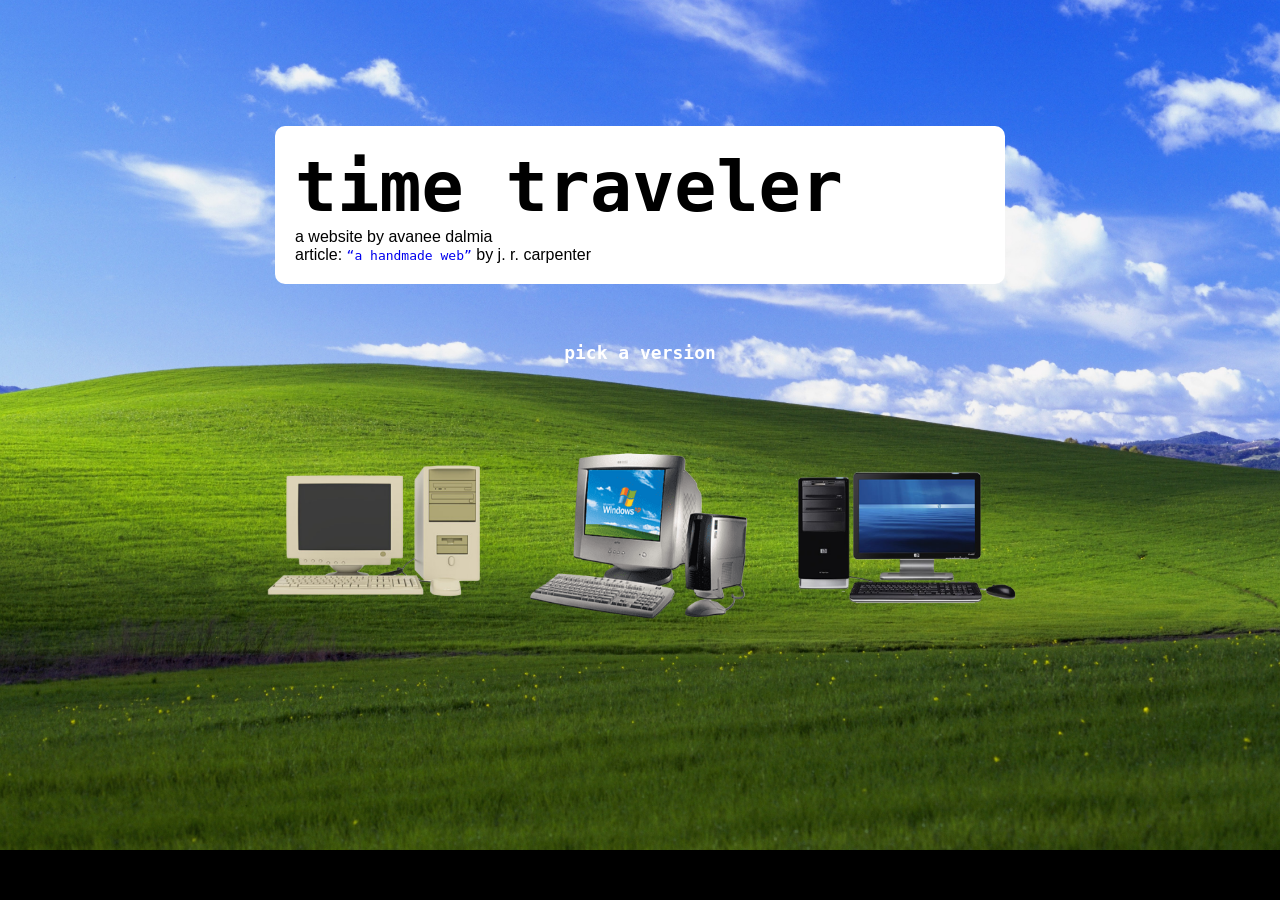
<file: index.html>
<!DOCTYPE html>
<html lang="en">

<head>
	<meta charset="UTF-8">
	<meta name="viewport" content="width=device-width, initial-scale=1.0">
	<title>Time Traveler</title>
	<link rel="stylesheet" href="assets/css/homepage.css">
</head>

<body>
	<br><br><br><br><br><br><br>
	<header>
		<h1>time traveler</h1>
		<p>a website by avanee dalmia</p>
		<p>article: <a href="https://luckysoap.com/statements/handmadeweb.html" target="_blank">“a handmade web”</a> by
			j. r. carpenter</p>
	</header>

	<br>
<h2>pick a version</h2>

<div class="computer-grid">
		<a class="version-link" href="1990s/index.html">
			<img src="./assets/1990.png">
		</a>

		<a class="version-link" href="2000s/index.html">
			<img src="./assets/2000.png">

		</a>
		<a class="version-link" href="2010s/index.html">
			<img src="./assets/2010.png">
		</a>
</div>

</body>

</html>
</file>
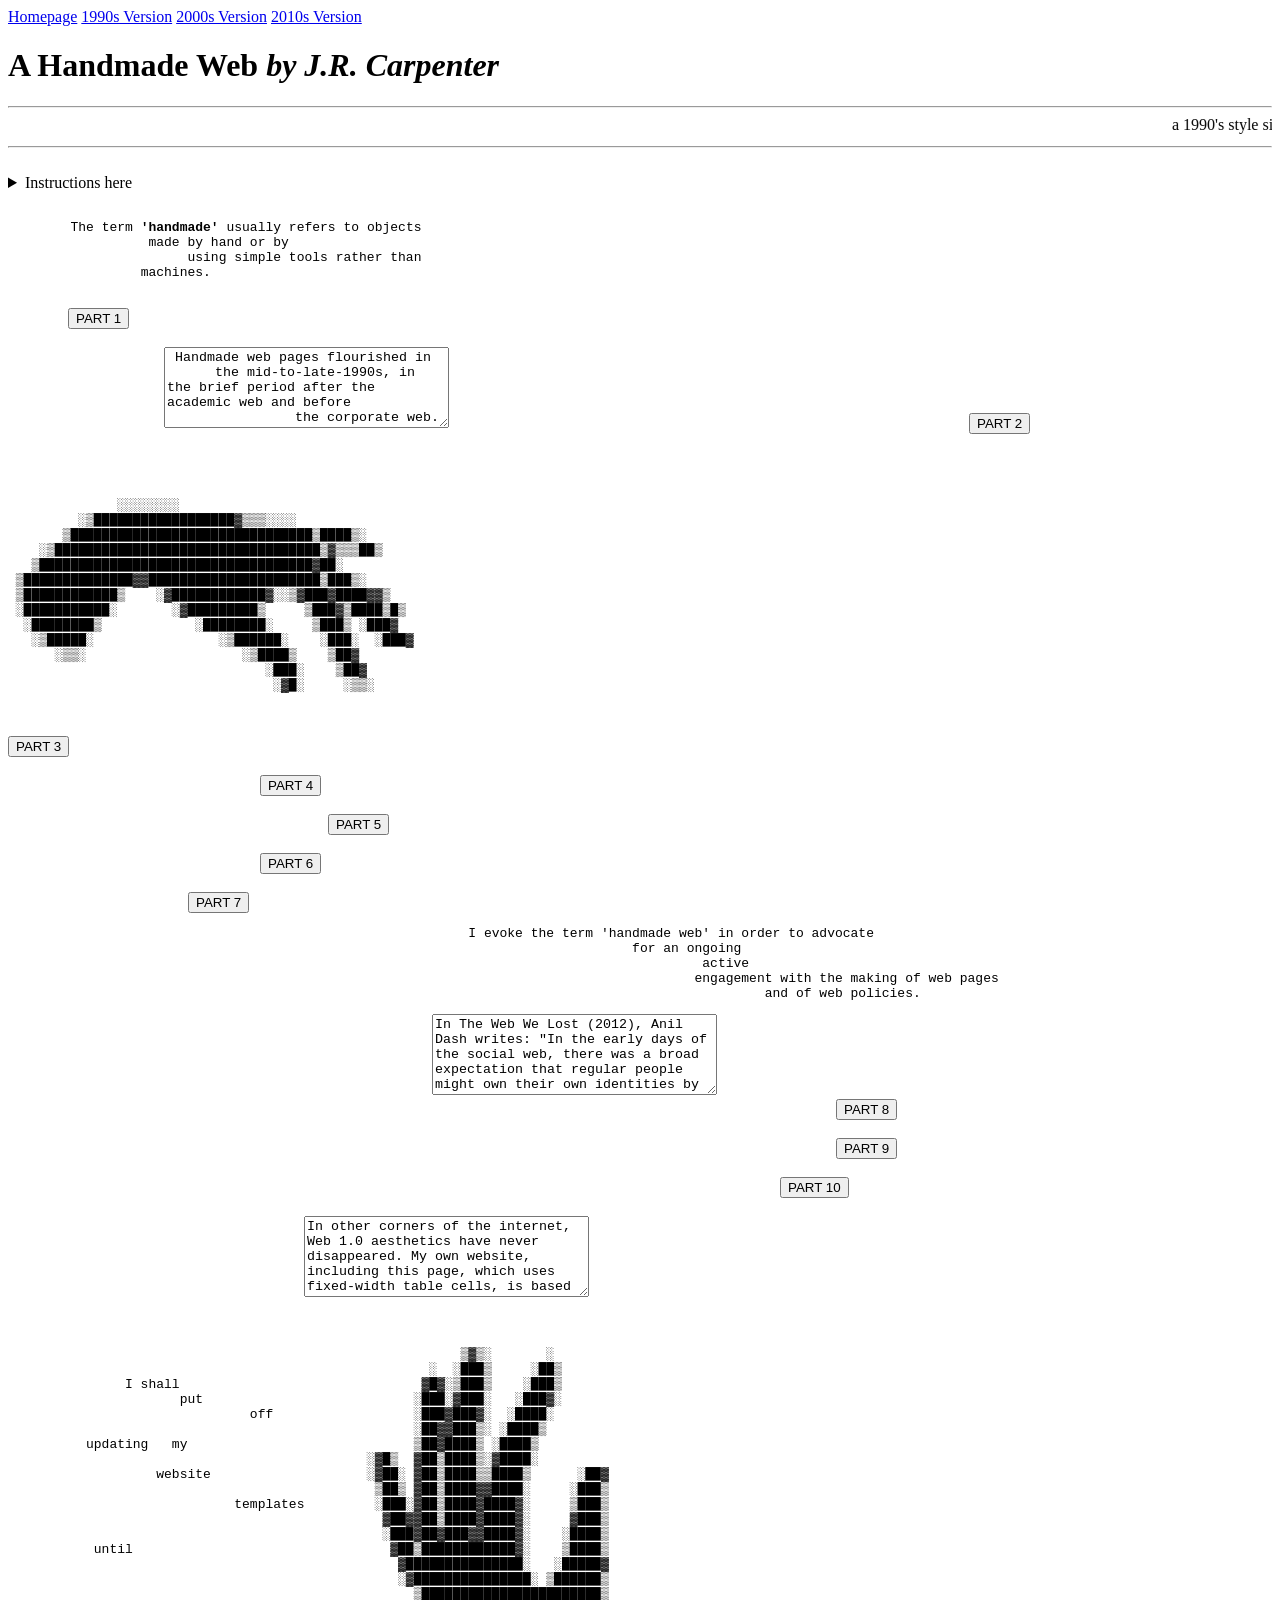
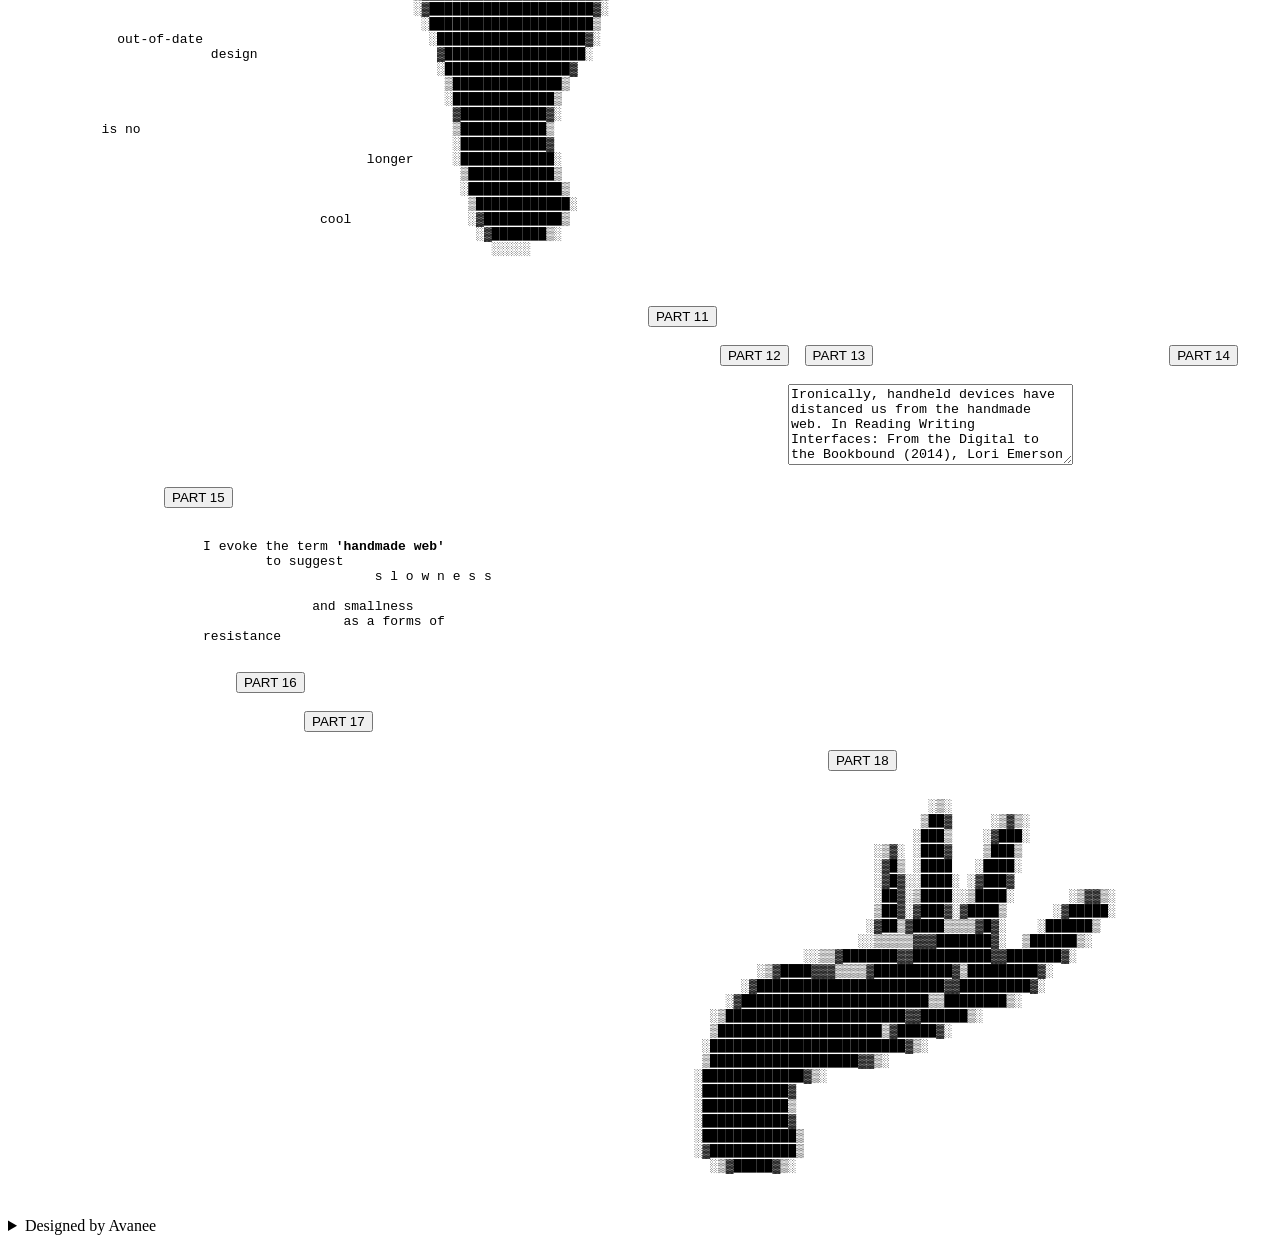
<file: 1990s/index.html>
<!DOCTYPE html>
<!-- this is the link stuff on top; notes are cmd /-->
<html lang="en">
<head>
	<meta charset="UTF-8">
	<meta name="viewport" content="width=device-width, initial-scale=1.0">
	<title>Time Traveler | 1990s Version</title>
</head>
<body>

	<nav>
		<a href="../">Homepage</a>
		<a href="./">1990s Version</a>
		<a href="../2000s/">2000s Version</a>
		<a href="../2010s/">2010s Version</a>
	</nav>
	<!-- classes -->

	<!-- can do L to R scrolling text with marquee-->
	<h1>A Handmade Web
		<em>by J.R. Carpenter</em>	
	</h1>
	
	<hr><marquee> a 1990's style site </marquee><hr><br>

	<details>
	<summary>
		Instructions here
	</summary>
	To read this article, go through each part individually
	</details>

	<pre> 
	The term <b>'handmade'</b> usually refers to objects 
		  made by hand or by 
		       using simple tools rather than 
	         machines.
	</pre>

	<!-- button p1 -->
	&nbsp;&nbsp;&nbsp;&nbsp;&nbsp;&nbsp;&nbsp;&nbsp;&nbsp;&nbsp;&nbsp;&nbsp;&nbsp;&nbsp;
	<button command="show-modal" 
	commandfor="p1">PART 1</button>
	<dialog id="p1">
	<p>
		The result may be homely — as in a child's clay ashtray — or exquisite — as in a pair of bespoke brogues. I evoke the term 'handmade web' to refer to web pages coded by hand rather than by software; web pages made and maintained by individuals rather than by businesses or corporations; web pages which are provisional, temporary, or one-of-a-kind; web pages which challenge conventions of reading, writing, design, ownership, privacy, security, or identity.</p>
	<button commandfor="p1" command="close">Close</button>
	</dialog>

	<br><br>

	&nbsp;&nbsp;&nbsp;&nbsp;&nbsp;&nbsp;&nbsp;&nbsp;&nbsp;&nbsp;&nbsp;&nbsp;&nbsp;&nbsp;&nbsp;&nbsp;&nbsp;&nbsp;&nbsp;&nbsp;&nbsp;&nbsp;&nbsp;&nbsp;&nbsp;&nbsp;&nbsp;&nbsp;&nbsp;&nbsp;&nbsp;&nbsp;&nbsp;&nbsp;&nbsp;&nbsp;&nbsp;&nbsp;&nbsp;<textarea id="story" name="story" rows="5" cols="33"> Handmade web pages flourished in 
      the mid-to-late-1990s, in the brief period after the academic web and before 
	  	the corporate web.</textarea>	
	
		<!--  p2 -->
	&nbsp;&nbsp;&nbsp;&nbsp;&nbsp;&nbsp;&nbsp;&nbsp;&nbsp;&nbsp;&nbsp;&nbsp;&nbsp;&nbsp;&nbsp;&nbsp;&nbsp;&nbsp;&nbsp;&nbsp;&nbsp;&nbsp;&nbsp;&nbsp;&nbsp;&nbsp;&nbsp;&nbsp;&nbsp;&nbsp;&nbsp;&nbsp;&nbsp;&nbsp;&nbsp;&nbsp;&nbsp;&nbsp;&nbsp;&nbsp;&nbsp;&nbsp;&nbsp;&nbsp;&nbsp;&nbsp;&nbsp;&nbsp;&nbsp;&nbsp;&nbsp;&nbsp;&nbsp;&nbsp;&nbsp;&nbsp;&nbsp;&nbsp;&nbsp;&nbsp;&nbsp;&nbsp;&nbsp;&nbsp;&nbsp;&nbsp;&nbsp;&nbsp;&nbsp;&nbsp;&nbsp;&nbsp;&nbsp;&nbsp;&nbsp;&nbsp;&nbsp;&nbsp;&nbsp;&nbsp;&nbsp;&nbsp;&nbsp;&nbsp;&nbsp;&nbsp;&nbsp;&nbsp;&nbsp;&nbsp;&nbsp;&nbsp;&nbsp;&nbsp;&nbsp;&nbsp;&nbsp;&nbsp;&nbsp;&nbsp;&nbsp;&nbsp;&nbsp;&nbsp;&nbsp;&nbsp;&nbsp;&nbsp;&nbsp;&nbsp;&nbsp;&nbsp;&nbsp;&nbsp;&nbsp;&nbsp;&nbsp;&nbsp;&nbsp;&nbsp;&nbsp;&nbsp;&nbsp;&nbsp;&nbsp;&nbsp;&nbsp;&nbsp;
	<button command="show-modal" commandfor="p2">PART 2</button>
	<dialog id="p2">
	<p>
		‘Handmade’ is by no means the only or best term to define the web of this period.
		<br> <br> 
		In her essay, A Vernacular Web (2005), Olia Lialina describes the web of the mid-1990s as:
		bright, rich, personal, slow and under construction. It was a web of sudden connections and personal links. Pages were built on the edge of tomorrow, full of hope for a faster connection and a more powerful computer... it was a web of amateurs soon to be washed away by dot.com ambitions, professional authoring tools and guidelines designed by usability experts.
		<br> <br> 
		For more information on Olia Lialina and Dragan Espenschied's excellent research on the amateur web, see: One Terabyte of Kilobyte Age: Digging through the Geocities Torrent. </p>
	<button commandfor="p2" command="close">Close</button>
	</dialog>


	<br><br>
	&nbsp;&nbsp;&nbsp;&nbsp;&nbsp;&nbsp;&nbsp;&nbsp;&nbsp;&nbsp;&nbsp;&nbsp;&nbsp;&nbsp;&nbsp;&nbsp;&nbsp;&nbsp;&nbsp;&nbsp;&nbsp;&nbsp;&nbsp;&nbsp;&nbsp;&nbsp;&nbsp;&nbsp;&nbsp;&nbsp;&nbsp;&nbsp;&nbsp;&nbsp;&nbsp;&nbsp;&nbsp;&nbsp;&nbsp;&nbsp;&nbsp;&nbsp;&nbsp;&nbsp;&nbsp;&nbsp;

	<pre>                                                          
              ░░░░░░░░                                    
         ░▒██████████████████▓▒▒▒░░░░                     
       ▒███████████████████████████████▒████▒░            
    ░▒██████████████████████████████████▒▓▒▒▒██▒          
   ▒███████████████████████████████████▓██░               
 ▒██████████████▓▓██████████████████████▒███▒░            
 ▒████████████▒    ░▓████████████▓░░▒▓███▓████▓▓▒         
 ░███████████░       ░▓█████████▒     ▒███▓▒████▒█▒       
  ░████████▒            ░████████░     ▒███▒ ░███▓        
   ░▒█████░                ░▒██████░    ░███░  ░███▓      
      ░▒▒░                    ░▒████▒    ▒██▓             
                                 ░███░    ▒██▓            
                                  ░▓█░     ░▒▒░           
                                                          
                                                          </pre>
	<!--  p3 -->
	<button command="show-modal" commandfor="p3">PART 3</button>
	<dialog id="p3">
	<p>
		<b>I evoke the term 'handmade web' in order to make a correlation between handmade web pages and handmade print materials, such as zines, pamphlets, and artists books.</b>
		<br> <br> 
		I made my first web-based work in 1995. The impetus for Fishes & Flying Things came from the material practices of fine art and book-making. The text evolved from an installation art exhibition I had on at the time. From this text, I created a small book-work which was meant to tell a circular story but when people got to the end they stopped reading because that’s the way books work. In the web version, the last page linked to the first; the story circled round and round. Of the installation, no physical evidence remains. Of the book-work, only one copy. The QuarkExpress file is stored on a 44 MB SyQuest cartridge which I still own, but the contents of which I can no longer access. The handmade website, on the other hand, is still online and it still works. </p>
	<button commandfor="p3" command="close">Close</button>
	</dialog>
	
	<br><br>
	&nbsp;&nbsp;&nbsp;&nbsp;&nbsp;&nbsp;&nbsp;&nbsp;&nbsp;&nbsp;&nbsp;&nbsp;&nbsp;&nbsp;&nbsp;&nbsp;&nbsp;&nbsp;&nbsp;&nbsp;&nbsp;&nbsp;&nbsp;&nbsp;&nbsp;&nbsp;&nbsp;&nbsp;&nbsp;&nbsp;&nbsp;&nbsp;&nbsp;&nbsp;&nbsp;&nbsp;&nbsp;&nbsp;&nbsp;&nbsp;&nbsp;&nbsp;&nbsp;&nbsp;&nbsp;&nbsp;&nbsp;&nbsp;&nbsp;&nbsp;&nbsp;&nbsp;&nbsp;&nbsp;&nbsp;&nbsp;&nbsp;&nbsp;&nbsp;&nbsp;&nbsp;&nbsp;

	<!--  p4 -->
	<button command="show-modal" commandfor="p4">PART 4</button>
	<dialog id="p4">
	<p>
		The handmade web emerged at a time when print and digital enjoyed a more symbiotic relationship. This is evident in the early output of the trAce Online Writing Centre founded at Nottingham Trent University in 1995. Over the next decade trAce evolved into one of the most influential online writing communities in the world. trAce’s first output was a word-processed photocopied booklet which contained links to websites distributing journals and zines. Fittingly, trAce’s last output was also a print booklet, in which it is stated:
		<br> <br> 
			The trAce community embraced both camps, and some early chatlogs contain lively discussions about the use of mixed media in writing… The creative hypertexts and hypermedia in the trAce Archive can easily be compared to the multifarious pages of an artist’s book. (PDF trAces: A Commemoration of Ten Years of Artistic Innovation at trAce, page 14) </p>
	<button commandfor="p4" command="close">Close</button>
	</dialog>
	
	<br><br>
	&nbsp;&nbsp;&nbsp;&nbsp;&nbsp;&nbsp;&nbsp;&nbsp;&nbsp;&nbsp;&nbsp;&nbsp;&nbsp;&nbsp;&nbsp;&nbsp;&nbsp;&nbsp;&nbsp;&nbsp;&nbsp;&nbsp;&nbsp;&nbsp;&nbsp;&nbsp;&nbsp;&nbsp;&nbsp;&nbsp;&nbsp;&nbsp;&nbsp;&nbsp;&nbsp;&nbsp;&nbsp;&nbsp;&nbsp;&nbsp;&nbsp;&nbsp;&nbsp;&nbsp;&nbsp;&nbsp;&nbsp;	&nbsp;&nbsp;&nbsp;&nbsp;&nbsp;&nbsp;&nbsp;&nbsp;&nbsp;&nbsp;&nbsp;&nbsp;&nbsp;&nbsp;&nbsp;&nbsp;&nbsp;&nbsp;&nbsp;&nbsp;&nbsp;&nbsp;&nbsp;&nbsp;&nbsp;&nbsp;&nbsp;&nbsp;&nbsp;&nbsp;&nbsp;

	<!--  p5 -->
	<button command="show-modal" commandfor="p5">PART 5</button>
	<dialog id="p5">
	<p>
		One of the many interesting things about the online archive of the trAce Online Writing Centre is how much it reflects the context of the creation and dissemination of its contents. Whereas archives held in museums or libraries generally contain artifacts created elsewhere — manuscripts illuminated in a monastery, for example, or photographs developed in a darkroom — the handmade web pages contained in this online archive continue to exist in the medium within which they were created. That said, the frames through which we view them continue to change.</p>
	<button commandfor="p5" command="close">Close</button>
	</dialog>
	
	<br><br>
	&nbsp;&nbsp;&nbsp;&nbsp;&nbsp;&nbsp;&nbsp;&nbsp;&nbsp;&nbsp;&nbsp;&nbsp;&nbsp;&nbsp;&nbsp;&nbsp;&nbsp;&nbsp;&nbsp;&nbsp;&nbsp;&nbsp;&nbsp;&nbsp;&nbsp;&nbsp;&nbsp;&nbsp;&nbsp;&nbsp;&nbsp;&nbsp;&nbsp;&nbsp;&nbsp;&nbsp;&nbsp;&nbsp;&nbsp;&nbsp;&nbsp;&nbsp;&nbsp;&nbsp;&nbsp;&nbsp;&nbsp;&nbsp;&nbsp;&nbsp;&nbsp;&nbsp;&nbsp;&nbsp;&nbsp;&nbsp;&nbsp;&nbsp;&nbsp;&nbsp;&nbsp;&nbsp;

	<!--  p6 --> 
	<button command="show-modal" commandfor="p6">PART 6</button>
	<dialog id="p6"> <p>
		In "Media Archaeology: Method and Machine versus History and Narrative of Media" (2011) Wolfgang Ernst observes: "If a radio from a museum collection is reactivated to play broadcast channels of the present, it changes its status: it is not a historical object anymore but actively generates sensual and informational presence." Similarly, when viewing old web pages in modern browsers we are confronted with a temporal paradox. Layer upon layer of dated web-design aesthetics overlap and peel like wallpaper, revealing earlier versions beneath. Pages optimised for lower resolutions now take less than a third of the screen. Ghosts of browsers past mingle with occasional page errors, dead links, and missing images. Sound files play automatically. Warnings abound, issued from earlier eras, addressed to readers who are not us. </p>
	<button commandfor="p6" command="close">Close</button>
	</dialog>
	
	<br><br>
	&nbsp;&nbsp;&nbsp;&nbsp;&nbsp;&nbsp;&nbsp;&nbsp;&nbsp;&nbsp;&nbsp;&nbsp;&nbsp;&nbsp;&nbsp;&nbsp;&nbsp;&nbsp;&nbsp;&nbsp;&nbsp;&nbsp;&nbsp;&nbsp;&nbsp;&nbsp;&nbsp;&nbsp;&nbsp;&nbsp;&nbsp;&nbsp;&nbsp;&nbsp;&nbsp;&nbsp;&nbsp;&nbsp;&nbsp;&nbsp;&nbsp;&nbsp;&nbsp;&nbsp;

	<!--  p7 --> 
	<button command="show-modal" commandfor="p7">PART 7</button>
	<dialog id="p7"> <p>
		For example, M.D. Coverley’s The Personalization of Complexity (2001) "explores the ways in which each of our personal computers have become idiosyncratic, individualized entities, only sometimes manageable by the owners." Fittingly, the piece itself warns that it is viewable only on Level 4 and 5 Microsoft Internet Explorer and Level 4 Netscape. Netscape 6 will not support many of the features in this essay.
		<br><br>
		These are not artifacts of a dead web but rather, signposts on a map of a living web pointing to a web as it once was, a web in progress, a web in the making.</p>
	<button commandfor="p7" command="close">Close</button>
	</dialog>

	<pre>
		                                           I evoke the term 'handmade web' in order to advocate 
										for an ongoing 
										         active 
											engagement with the making of web pages 
												 and of web policies.</pre>
	&nbsp;&nbsp;&nbsp;&nbsp;&nbsp;&nbsp;&nbsp;&nbsp;&nbsp;&nbsp;&nbsp;&nbsp;&nbsp;&nbsp;&nbsp;&nbsp;&nbsp;&nbsp;&nbsp;&nbsp;&nbsp;&nbsp;&nbsp;&nbsp;&nbsp;&nbsp;&nbsp;&nbsp;&nbsp;&nbsp;&nbsp;&nbsp;&nbsp;&nbsp;&nbsp;&nbsp;&nbsp;&nbsp;&nbsp;&nbsp;&nbsp;&nbsp;&nbsp;&nbsp;&nbsp;&nbsp;&nbsp;&nbsp;&nbsp;&nbsp;&nbsp;&nbsp;&nbsp;&nbsp;&nbsp;&nbsp;&nbsp;&nbsp;&nbsp;&nbsp;&nbsp;&nbsp;&nbsp;&nbsp;&nbsp;&nbsp;&nbsp;&nbsp;&nbsp;&nbsp;&nbsp;&nbsp;&nbsp;&nbsp;&nbsp;&nbsp;&nbsp;&nbsp;&nbsp;&nbsp;&nbsp;&nbsp;&nbsp;&nbsp;&nbsp;&nbsp;&nbsp;&nbsp;&nbsp;&nbsp;&nbsp;&nbsp;&nbsp;&nbsp;&nbsp;&nbsp;&nbsp;&nbsp;&nbsp;&nbsp;&nbsp;&nbsp;&nbsp;&nbsp;&nbsp;

	<textarea id="story" name="story" rows="5" cols="33">In The Web We Lost (2012), Anil Dash writes: "In the early days of the social web, there was a broad expectation that regular people might own their own identities by having their own websites, instead of being dependent on a few big sites to host their online identity."</textarea>

	<!--  p8 --> 
	  &nbsp;&nbsp;&nbsp;&nbsp;&nbsp;&nbsp;&nbsp;&nbsp;&nbsp;&nbsp;&nbsp;&nbsp;&nbsp;&nbsp;&nbsp;&nbsp;&nbsp;&nbsp;&nbsp;&nbsp;&nbsp;&nbsp;&nbsp;&nbsp;&nbsp;&nbsp;&nbsp;&nbsp;&nbsp;&nbsp;&nbsp;&nbsp;&nbsp;&nbsp;&nbsp;&nbsp;&nbsp;&nbsp;&nbsp;&nbsp;&nbsp;&nbsp;&nbsp;&nbsp;&nbsp;&nbsp;&nbsp;&nbsp;&nbsp;&nbsp;&nbsp;&nbsp;&nbsp;&nbsp;&nbsp;&nbsp;&nbsp;&nbsp;&nbsp;&nbsp;&nbsp;&nbsp;&nbsp;&nbsp;&nbsp;&nbsp;&nbsp;&nbsp;&nbsp;&nbsp;&nbsp;&nbsp;&nbsp;&nbsp;&nbsp;&nbsp;&nbsp;&nbsp;&nbsp;&nbsp;&nbsp;&nbsp;&nbsp;&nbsp;&nbsp;&nbsp;&nbsp;&nbsp;&nbsp;&nbsp;&nbsp;&nbsp;&nbsp;&nbsp;&nbsp;&nbsp;&nbsp;&nbsp;&nbsp;&nbsp;&nbsp;&nbsp;&nbsp;&nbsp;&nbsp;&nbsp;&nbsp;&nbsp;&nbsp;&nbsp;&nbsp;&nbsp;&nbsp;&nbsp;&nbsp;&nbsp;&nbsp;&nbsp;&nbsp;&nbsp;&nbsp;&nbsp;&nbsp;&nbsp;&nbsp;&nbsp;&nbsp;&nbsp;&nbsp;&nbsp;&nbsp;&nbsp;&nbsp;&nbsp;&nbsp;&nbsp;&nbsp;&nbsp;&nbsp;&nbsp;&nbsp;&nbsp;&nbsp;&nbsp;&nbsp;&nbsp;&nbsp;&nbsp;&nbsp;&nbsp;&nbsp;&nbsp;&nbsp;&nbsp;&nbsp;&nbsp;&nbsp;&nbsp;&nbsp;&nbsp;&nbsp;&nbsp;&nbsp;&nbsp;&nbsp;&nbsp;&nbsp;&nbsp;&nbsp;&nbsp;&nbsp;&nbsp;&nbsp;&nbsp;&nbsp;&nbsp;&nbsp;&nbsp;&nbsp;&nbsp;&nbsp;&nbsp;&nbsp;&nbsp;&nbsp;&nbsp;&nbsp;&nbsp;&nbsp;&nbsp;&nbsp;&nbsp;&nbsp;&nbsp;&nbsp;&nbsp;&nbsp;&nbsp;&nbsp;&nbsp;&nbsp;&nbsp;&nbsp;&nbsp;&nbsp;&nbsp;
	<button command="show-modal" commandfor="p8">PART 8</button>
	<dialog id="p8"> <p>
		In February 2015 the online journal QUARTZ published an article with the provocative headline: Millions of Facebook users have no idea they’re using the internet. As the article states: "This is more than a matter of semantics. The expectations and behaviors of the next billion people to come online will have profound effects on how the internet evolves."</p>
	<button commandfor="p8" command="close">Close</button>
	</dialog>
	<br><br>

	<!--  p9 --> 
	  &nbsp;&nbsp;&nbsp;&nbsp;&nbsp;&nbsp;&nbsp;&nbsp;&nbsp;&nbsp;&nbsp;&nbsp;&nbsp;&nbsp;&nbsp;&nbsp;&nbsp;&nbsp;&nbsp;&nbsp;&nbsp;&nbsp;&nbsp;&nbsp;&nbsp;&nbsp;&nbsp;&nbsp;&nbsp;&nbsp;&nbsp;&nbsp;&nbsp;&nbsp;&nbsp;&nbsp;&nbsp;&nbsp;&nbsp;&nbsp;&nbsp;&nbsp;&nbsp;&nbsp;&nbsp;&nbsp;&nbsp;&nbsp;&nbsp;&nbsp;&nbsp;&nbsp;&nbsp;&nbsp;&nbsp;&nbsp;&nbsp;&nbsp;&nbsp;&nbsp;&nbsp;&nbsp;&nbsp;&nbsp;&nbsp;&nbsp;&nbsp;&nbsp;&nbsp;&nbsp;&nbsp;&nbsp;&nbsp;&nbsp;&nbsp;&nbsp;&nbsp;&nbsp;&nbsp;&nbsp;&nbsp;&nbsp;&nbsp;&nbsp;&nbsp;&nbsp;&nbsp;&nbsp;&nbsp;&nbsp;&nbsp;&nbsp;&nbsp;&nbsp;&nbsp;&nbsp;&nbsp;&nbsp;&nbsp;&nbsp;&nbsp;&nbsp;&nbsp;&nbsp;&nbsp;&nbsp;&nbsp;&nbsp;&nbsp;&nbsp;&nbsp;&nbsp;&nbsp;&nbsp;&nbsp;&nbsp;&nbsp;&nbsp;&nbsp;&nbsp;&nbsp;&nbsp;&nbsp;&nbsp;&nbsp;&nbsp;&nbsp;&nbsp;&nbsp;&nbsp;&nbsp;&nbsp;&nbsp;&nbsp;&nbsp;&nbsp;&nbsp;&nbsp;&nbsp;&nbsp;&nbsp;&nbsp;&nbsp;&nbsp;&nbsp;&nbsp;&nbsp;&nbsp;&nbsp;&nbsp;&nbsp;&nbsp;&nbsp;&nbsp;&nbsp;&nbsp;&nbsp;&nbsp;&nbsp;&nbsp;&nbsp;&nbsp;&nbsp;&nbsp;&nbsp;&nbsp;&nbsp;&nbsp;&nbsp;&nbsp;&nbsp;&nbsp;&nbsp;&nbsp;&nbsp;&nbsp;&nbsp;&nbsp;&nbsp;&nbsp;&nbsp;&nbsp;&nbsp;&nbsp;&nbsp;&nbsp;&nbsp;&nbsp;&nbsp;&nbsp;&nbsp;&nbsp;&nbsp;&nbsp;&nbsp;&nbsp;&nbsp;&nbsp;&nbsp;&nbsp;&nbsp;&nbsp;&nbsp;&nbsp;&nbsp;&nbsp;
	<button command="show-modal" commandfor="p9">PART 9</button>
	<dialog id="p9"> <p>
		In October 2014 the online journal GIZMODO published an article heralding The Great Web 1.0 Revival. Its author Kyle Chayka observed: <br> <em>The booming size of today's mainstream social networks and the constant level of noise we have to deal with has inspired a sudden return to a time when the internet was quieter, safer, and more intimate… We're nostalgic for the close-knit, DIY nature of the early web, where everything was smaller...</em></p>
	<button commandfor="p9" command="close">Close</button>
	</dialog>
	<br><br>

	<!--  p10 --> 
	  &nbsp;&nbsp;&nbsp;&nbsp;&nbsp;&nbsp;&nbsp;&nbsp;&nbsp;&nbsp;&nbsp;&nbsp;&nbsp;&nbsp;&nbsp;&nbsp;&nbsp;&nbsp;&nbsp;&nbsp;&nbsp;&nbsp;&nbsp;&nbsp;&nbsp;&nbsp;&nbsp;&nbsp;&nbsp;&nbsp;&nbsp;&nbsp;&nbsp;&nbsp;&nbsp;&nbsp;&nbsp;&nbsp;&nbsp;&nbsp;&nbsp;&nbsp;&nbsp;&nbsp;&nbsp;&nbsp;&nbsp;&nbsp;&nbsp;&nbsp;&nbsp;&nbsp;&nbsp;&nbsp;&nbsp;&nbsp;&nbsp;&nbsp;&nbsp;&nbsp;&nbsp;&nbsp;&nbsp;&nbsp;&nbsp;&nbsp;&nbsp;&nbsp;&nbsp;&nbsp;&nbsp;&nbsp;&nbsp;&nbsp;&nbsp;&nbsp;&nbsp;&nbsp;&nbsp;&nbsp;&nbsp;&nbsp;&nbsp;&nbsp;&nbsp;&nbsp;&nbsp;&nbsp;&nbsp;&nbsp;&nbsp;&nbsp;&nbsp;&nbsp;&nbsp;&nbsp;&nbsp;&nbsp;&nbsp;&nbsp;&nbsp;&nbsp;&nbsp;&nbsp;&nbsp;&nbsp;&nbsp;&nbsp;&nbsp;&nbsp;&nbsp;&nbsp;&nbsp;&nbsp;&nbsp;&nbsp;&nbsp;&nbsp;&nbsp;&nbsp;&nbsp;&nbsp;&nbsp;&nbsp;&nbsp;&nbsp;&nbsp;&nbsp;&nbsp;&nbsp;&nbsp;&nbsp;&nbsp;&nbsp;&nbsp;&nbsp;&nbsp;&nbsp;&nbsp;&nbsp;&nbsp;&nbsp;&nbsp;&nbsp;&nbsp;&nbsp;&nbsp;&nbsp;&nbsp;&nbsp;&nbsp;&nbsp;&nbsp;&nbsp;&nbsp;&nbsp;&nbsp;&nbsp;&nbsp;&nbsp;&nbsp;&nbsp;&nbsp;&nbsp;&nbsp;&nbsp;&nbsp;&nbsp;&nbsp;&nbsp;&nbsp;&nbsp;&nbsp;&nbsp;&nbsp;&nbsp;&nbsp;&nbsp;&nbsp;&nbsp;&nbsp;&nbsp;&nbsp;&nbsp;&nbsp;&nbsp;&nbsp;&nbsp;&nbsp;&nbsp;&nbsp;&nbsp;
	<button command="show-modal" commandfor="p10">PART 10</button>
	<dialog id="p10"> <p>
		The DIY aesthetics and practices of the mid-1990s have been embraced by the anti-social network TILDE.CLUB, which hosts a small community of users on a single unix computer. For some, TILDE.CLUB serves as a platform for revisiting amateur web aesthetics in a contemporary context. For example, on her page, Olia Lialina invites users to view a new net art work 640x480 - a 4-tab browser installation. For many others however, TILDE.CLUB has served as little more than a hip territory to occupy. Many pages remain blank.<br><br> <a href="http://tilde.club/~nickc/">TILDE CLUB LINK #1</a>
		<br> <a href="http://tilde.club/~bwalker/">TILDE CLUB LINK #2</a>
		<br> <a href="http://tilde.club/~willy/">TILDE CLUB LINK #3</a></p>
	<button commandfor="p10" command="close">Close</button>
	</dialog>
	<br><br>

	 &nbsp;&nbsp;&nbsp;&nbsp;&nbsp;&nbsp;&nbsp;&nbsp;&nbsp;&nbsp;&nbsp;&nbsp;&nbsp;&nbsp;&nbsp;&nbsp;&nbsp;&nbsp;&nbsp;&nbsp;&nbsp;&nbsp;&nbsp;&nbsp;&nbsp;&nbsp;&nbsp;&nbsp;&nbsp;&nbsp;&nbsp;&nbsp;&nbsp;&nbsp;&nbsp;&nbsp;&nbsp;&nbsp;&nbsp;&nbsp;&nbsp;&nbsp;&nbsp;&nbsp;&nbsp;&nbsp;&nbsp;&nbsp;&nbsp;&nbsp;&nbsp;&nbsp;&nbsp;&nbsp;&nbsp;&nbsp;&nbsp;&nbsp;&nbsp;&nbsp;&nbsp;&nbsp;&nbsp;&nbsp;&nbsp;&nbsp;&nbsp;&nbsp;&nbsp;&nbsp;&nbsp;&nbsp;&nbsp;
	 <textarea id="story" name="story" rows="5" cols="33">
In other corners of the internet, Web 1.0 aesthetics have never disappeared. My own website, including this page, which uses fixed-width table cells, is based on a template I created in HomeSite in 1997.
		
Web 1.0 aesthetics persist in source code and stated objectives of the massive Ubu Web site, an "independent resource dedicated to all strains of the avant-garde, ethnopoetics, and outsider arts." On 16 December 2014, the founder of boasted on Twitter that "the whole damn site is still hand-coded in html 1.0 in bbedit, from templates made in 1996."</textarea>
<br><br>
<pre>	                                   
                                                          ▒▓▒░       ░            
                                                      ░  ░███▒     ░██▒           
               I shall                               ▓█▓░▒███▒    ░███▒           
                      put                           ░███░▓███░   ░███▓░           
                               off                  ░███▓███▓░  ░████░            
                                                    ░██▓▓███▒░ ░████▒             
          updating   my                             ▒██▓████▒ ░████▒              
                                              ░▓█▒  ▓██▒████▒░▓████░              
                   website                    ░▓██░ ▓██▒████▒▒████▒      ░██▓     
                                               ▒██▒ ▓██▒████▓▓████░     ░███▒     
                             templates         ░███░▓██▒████▓████▓░     ▒███▒     
                                                ▓██▓▓██▒████▓████▓░     ▓███▒     
                                                ░███▓██▓███▓▓████▓░    ░████▒     
           until                                 ▓██▒████████████▓░    ▒████▒     
                                                  ▓███████████████░   ░█████▓     
                                                  ░▓███████████████░ ▒██████▒     
                                                    ▒███████████████████████▒     
                                                    ░▓█████████████████████▓░     
                                                     ░█████████████████████▒      
              out-of-date                             ░███████████████████▓░      
                          design                       ▓██████████████████░       
                                                       ░████████████████▓         
                                                        ▒██████████████▒          
                                                        ░█████████████▒           
                                                         ▓███████████▓░           
            is no                                        ▒███████████▒            
                                                         ░███████████▓            
                                              longer     ░████████████░           
                                                          ▒███████████▒           
                                                          ░████████████▒          
                                                           ▒████████████░         
                                        cool               ░▓██████████▒          
                                                            ░▓███████▒░           
                                                              ░░░░░                                          
</pre>
<br><br>
	&nbsp;&nbsp;&nbsp;&nbsp;&nbsp;&nbsp;&nbsp;&nbsp;&nbsp;&nbsp;&nbsp;&nbsp;&nbsp;&nbsp;&nbsp;&nbsp;&nbsp;&nbsp;&nbsp;&nbsp;&nbsp;&nbsp;&nbsp;&nbsp;&nbsp;&nbsp;&nbsp;&nbsp;&nbsp;&nbsp;&nbsp;&nbsp;&nbsp;&nbsp;&nbsp;&nbsp;&nbsp;&nbsp;&nbsp;&nbsp;&nbsp;&nbsp;&nbsp;&nbsp;&nbsp;&nbsp;&nbsp;	&nbsp;&nbsp;&nbsp;&nbsp;&nbsp;&nbsp;&nbsp;&nbsp;&nbsp;&nbsp;&nbsp;&nbsp;&nbsp;&nbsp;&nbsp;&nbsp;&nbsp;&nbsp;&nbsp;&nbsp;&nbsp;&nbsp;&nbsp;&nbsp;&nbsp;&nbsp;&nbsp;&nbsp;&nbsp;&nbsp;&nbsp;&nbsp;&nbsp;&nbsp;&nbsp;&nbsp;&nbsp;&nbsp;&nbsp;&nbsp;&nbsp;&nbsp;&nbsp;&nbsp;&nbsp;&nbsp;&nbsp;&nbsp;&nbsp;&nbsp;&nbsp;&nbsp;&nbsp;&nbsp;&nbsp;&nbsp;&nbsp;&nbsp;&nbsp;&nbsp;&nbsp;&nbsp;&nbsp;&nbsp;&nbsp;&nbsp;&nbsp;&nbsp;&nbsp;&nbsp;&nbsp;&nbsp;&nbsp;&nbsp;&nbsp;&nbsp;&nbsp;&nbsp;&nbsp;&nbsp;&nbsp;&nbsp;&nbsp;&nbsp;&nbsp;&nbsp;&nbsp;&nbsp;&nbsp;&nbsp;&nbsp;&nbsp;&nbsp;&nbsp;&nbsp;&nbsp;&nbsp;&nbsp;&nbsp;&nbsp;&nbsp;&nbsp;&nbsp;&nbsp;&nbsp;&nbsp;&nbsp;&nbsp;&nbsp;&nbsp;&nbsp;

	<!--  p11 -->
	<button command="show-modal" commandfor="p11">PART 11</button>
	<dialog id="p11">
	<p>
		<b>I evoke the term 'handmade web' in order to draw attention both to the manual labour involved in the composition of web pages, and the functioning of the web page itself as a 'manual', a 'handbook', a set of instructions required for a computer program to run.</b> <br><br>For most of its history web pages have been read on desktop or laptop computers. Readers have had the option of right-clicking on any page, selecting View Page Source, copying, pasting, and re-writing the source code. In this manner, readers become writers.</p>
	<button commandfor="p11" command="close">Close</button>
	</dialog>

	<br><br>
	&nbsp;&nbsp;&nbsp;&nbsp;&nbsp;&nbsp;&nbsp;&nbsp;&nbsp;&nbsp;&nbsp;&nbsp;&nbsp;&nbsp;&nbsp;&nbsp;&nbsp;&nbsp;&nbsp;&nbsp;&nbsp;&nbsp;&nbsp;&nbsp;&nbsp;&nbsp;&nbsp;&nbsp;&nbsp;&nbsp;&nbsp;&nbsp;&nbsp;&nbsp;&nbsp;&nbsp;&nbsp;&nbsp;&nbsp;&nbsp;&nbsp;&nbsp;&nbsp;&nbsp;&nbsp;&nbsp;&nbsp;	&nbsp;&nbsp;&nbsp;&nbsp;&nbsp;&nbsp;&nbsp;&nbsp;&nbsp;&nbsp;&nbsp;&nbsp;&nbsp;&nbsp;&nbsp;&nbsp;&nbsp;&nbsp;&nbsp;&nbsp;&nbsp;&nbsp;&nbsp;&nbsp;&nbsp;&nbsp;&nbsp;&nbsp;&nbsp;&nbsp;&nbsp;&nbsp;&nbsp;&nbsp;&nbsp;&nbsp;&nbsp;&nbsp;&nbsp;&nbsp;&nbsp;&nbsp;&nbsp;&nbsp;&nbsp;&nbsp;&nbsp;&nbsp;&nbsp;&nbsp;&nbsp;&nbsp;&nbsp;&nbsp;&nbsp;&nbsp;&nbsp;&nbsp;&nbsp;&nbsp;&nbsp;&nbsp;&nbsp;&nbsp;&nbsp;&nbsp;&nbsp;&nbsp;&nbsp;&nbsp;&nbsp;&nbsp;&nbsp;&nbsp;&nbsp;&nbsp;&nbsp;&nbsp;&nbsp;&nbsp;&nbsp;&nbsp;&nbsp;&nbsp;&nbsp;&nbsp;&nbsp;&nbsp;&nbsp;&nbsp;&nbsp;&nbsp;&nbsp;&nbsp;&nbsp;&nbsp;&nbsp;&nbsp;&nbsp;&nbsp;&nbsp;&nbsp;&nbsp;&nbsp;&nbsp;&nbsp;&nbsp;&nbsp;&nbsp;&nbsp;&nbsp;&nbsp;&nbsp;&nbsp;&nbsp;&nbsp;&nbsp;&nbsp;&nbsp;&nbsp;&nbsp;&nbsp;&nbsp;&nbsp;&nbsp;&nbsp;&nbsp;&nbsp;&nbsp;

	<!--  p12 -->
	<button command="show-modal" commandfor="p12">PART 12</button>
	<dialog id="p12">
	<p>
		In February 2015, Matthew Rothberg created a website called Unindexed which continuously searched Google for itself. It survived for 22 days before being indexed, at which point it was permanently deleted. Rothberg has since shared the source code on GitHub, so you too can create a website which self-destructs the moment Google indexes it.<br><br>Dozens of readers have re-written the source code of Nick Montfort’s Taroko Gorge (2008). For many, this was their first experience 'making' a computer-generated text.</p>
	<button commandfor="p12" command="close">Close</button>
	</dialog>

	<!--  p13 -->
	  &nbsp;&nbsp;
	<button command="show-modal" commandfor="p13">PART 13</button>
	<dialog id="p13">
	<p>
		I have rewritten Taroko Gorge three times. Further to the close relation between the handmade web and ephemeral print materials, excerpts of output and source code from the first iteration, Gorge (2010), were published in my very small press print book GENERATION[S] (2010), which, I believe, is now only available as a PDF. Gorge is a never-ending tract of computer-generated text spewing verse approximations, poetic paroxysms on food, consumption, decadence, and desire.</p>
	<button commandfor="p13" command="close">Close</button>
	</dialog>

	<!--  p14 -->
	  &nbsp;&nbsp;&nbsp;&nbsp;&nbsp;&nbsp;&nbsp;&nbsp;&nbsp;&nbsp;&nbsp;&nbsp;&nbsp;&nbsp;&nbsp;&nbsp;&nbsp;&nbsp;&nbsp;&nbsp;&nbsp;&nbsp;&nbsp;&nbsp;&nbsp;&nbsp;&nbsp;&nbsp;&nbsp;&nbsp;&nbsp;&nbsp;&nbsp;&nbsp;&nbsp;&nbsp;&nbsp;&nbsp;&nbsp;&nbsp;&nbsp;&nbsp;&nbsp;&nbsp;&nbsp;&nbsp;&nbsp;&nbsp;&nbsp;&nbsp;&nbsp;&nbsp;&nbsp;&nbsp;&nbsp;&nbsp;&nbsp;&nbsp;&nbsp;&nbsp;&nbsp;&nbsp;&nbsp;&nbsp;&nbsp;&nbsp;&nbsp;&nbsp;&nbsp;&nbsp;&nbsp;&nbsp;
	<button command="show-modal" commandfor="p14">PART 14</button>
	<dialog id="p14">
	<p>
		<b>I evoke the term 'handmade web' in order to draw attention to the physical body.</b><br><br>Consider the manual labour carried out by the mouse hand in Daniel Eatock's The One Mile Scroll (2008) A few entries appear at the top of the screen - Denver, The Mile High City - my grandfather’s grave, Denver - after that we scroll and scroll. The hand is made to work. Through the labour of the body the virtual space of the browser window is transformed into an actual, physical distance.</p>
	<button commandfor="p14" command="close">Close</button>
	</dialog><br><br>
	&nbsp;&nbsp;&nbsp;&nbsp;&nbsp;&nbsp;&nbsp;&nbsp;&nbsp;&nbsp;&nbsp;&nbsp;&nbsp;&nbsp;&nbsp;&nbsp;&nbsp;&nbsp;&nbsp;&nbsp;&nbsp;&nbsp;&nbsp;&nbsp;&nbsp;&nbsp;&nbsp;&nbsp;&nbsp;&nbsp;&nbsp;&nbsp;&nbsp;&nbsp;&nbsp;&nbsp;&nbsp;&nbsp;&nbsp;&nbsp;&nbsp;&nbsp;&nbsp;&nbsp;&nbsp;&nbsp;&nbsp;&nbsp;&nbsp;&nbsp;&nbsp;&nbsp;&nbsp;&nbsp;&nbsp;&nbsp;&nbsp;&nbsp;&nbsp;&nbsp;&nbsp;&nbsp;&nbsp;&nbsp;&nbsp;&nbsp;&nbsp;&nbsp;&nbsp;&nbsp;&nbsp;&nbsp;&nbsp;&nbsp;&nbsp;&nbsp;&nbsp;&nbsp;&nbsp;&nbsp;&nbsp;&nbsp;&nbsp;&nbsp;&nbsp;&nbsp;&nbsp;&nbsp;&nbsp;&nbsp;&nbsp;&nbsp;&nbsp;&nbsp;&nbsp;&nbsp;&nbsp;&nbsp;&nbsp;&nbsp;&nbsp;&nbsp;&nbsp;&nbsp;&nbsp;&nbsp;&nbsp;&nbsp;&nbsp;&nbsp;&nbsp;&nbsp;&nbsp;&nbsp;&nbsp;&nbsp;&nbsp;&nbsp;&nbsp;&nbsp;&nbsp;&nbsp;&nbsp;&nbsp;&nbsp;&nbsp;&nbsp;&nbsp;&nbsp;&nbsp;&nbsp;&nbsp;&nbsp;&nbsp;&nbsp;&nbsp;&nbsp;&nbsp;&nbsp;&nbsp;&nbsp;&nbsp;&nbsp;&nbsp;&nbsp;&nbsp;&nbsp;&nbsp;&nbsp;&nbsp;&nbsp;&nbsp;&nbsp;&nbsp;&nbsp;&nbsp;&nbsp;&nbsp;&nbsp;&nbsp;&nbsp;&nbsp;&nbsp;&nbsp;&nbsp;&nbsp;&nbsp;&nbsp;&nbsp;&nbsp;&nbsp;&nbsp;&nbsp;&nbsp;&nbsp;&nbsp;&nbsp;&nbsp;&nbsp;&nbsp;&nbsp;&nbsp;&nbsp;&nbsp;&nbsp;&nbsp;&nbsp;&nbsp;&nbsp;&nbsp;&nbsp;&nbsp;&nbsp;&nbsp;&nbsp;<textarea id="story" name="story" rows="5" cols="33">Ironically, handheld devices have distanced us from the handmade web. In Reading Writing Interfaces: From the Digital to the Bookbound (2014), Lori Emerson argues: "The iPad works because users can’t know how it works" (15). </textarea>	

	<br><br>
	&nbsp;&nbsp;&nbsp;&nbsp;&nbsp;&nbsp;&nbsp;&nbsp;&nbsp;&nbsp;&nbsp;&nbsp;&nbsp;&nbsp;&nbsp;&nbsp;&nbsp;&nbsp;&nbsp;&nbsp;&nbsp;&nbsp;&nbsp;&nbsp;&nbsp;&nbsp;&nbsp;&nbsp;&nbsp;&nbsp;&nbsp;&nbsp;&nbsp;&nbsp;&nbsp;&nbsp;&nbsp;&nbsp;

	<!--  p15 --> 
	<button command="show-modal" commandfor="p15">PART 15</button>
	<dialog id="p15"> <p>
		Reading the web on an iPhone, iPad, or similar device, readers do not have the option of viewing the page source. The iPad provides consumers with access to materials created by others, but cannot easily be used as a tool in the handcrafting of new materials.</p>
	<button commandfor="p15" command="close">Close</button>
	</dialog>

	<br><br>
	

	<pre>
		         I evoke the term <b>'handmade web'</b> 
				 to suggest 
				               s l o w n e s s 
							   
				       and smallness 
					   as a forms of 
			 resistance
	</pre>
	<!--  p16 -->
	  &nbsp;&nbsp;&nbsp;&nbsp;&nbsp;&nbsp;&nbsp;&nbsp;&nbsp;&nbsp;&nbsp;&nbsp;&nbsp;&nbsp;&nbsp;&nbsp;&nbsp;&nbsp;&nbsp;&nbsp;&nbsp;&nbsp;&nbsp;&nbsp;&nbsp;&nbsp;&nbsp;&nbsp;&nbsp;&nbsp;&nbsp;&nbsp;&nbsp;&nbsp;&nbsp;&nbsp;&nbsp;&nbsp;&nbsp;&nbsp;&nbsp;&nbsp;&nbsp;&nbsp;&nbsp;&nbsp;&nbsp;&nbsp;&nbsp;&nbsp;&nbsp;&nbsp;&nbsp;&nbsp;&nbsp;&nbsp; 
	<button command="show-modal" commandfor="p16">PART 16</button>
	<dialog id="p16"> <p>
		In today's highly commercialised web of multinational corporations, proprietary applications, read-only devices, search algorithms, Content Management Systems, WYSIWYG editors, and digital publishers it becomes an increasingly radical act to hand-code and self-publish experimental web art and writing projects.</p>
	<button commandfor="p16" command="close">Close</button>
	</dialog>
	<br><br>
	&nbsp;&nbsp;&nbsp;&nbsp;&nbsp;&nbsp;&nbsp;&nbsp;&nbsp;&nbsp;&nbsp;&nbsp;&nbsp;&nbsp;&nbsp;&nbsp;&nbsp;&nbsp;&nbsp;&nbsp;&nbsp;&nbsp;&nbsp;&nbsp;&nbsp;&nbsp;&nbsp;&nbsp;&nbsp;&nbsp;&nbsp;&nbsp;&nbsp;&nbsp;&nbsp;&nbsp;&nbsp;&nbsp;&nbsp;&nbsp;&nbsp;&nbsp;&nbsp;&nbsp;&nbsp;&nbsp;&nbsp;&nbsp;&nbsp;&nbsp;&nbsp;&nbsp;&nbsp;&nbsp;&nbsp;&nbsp;&nbsp;&nbsp;&nbsp;&nbsp;&nbsp;&nbsp;&nbsp;&nbsp;&nbsp;&nbsp;&nbsp;&nbsp;&nbsp;&nbsp;&nbsp;&nbsp;&nbsp;

	<!--  p17 --> 
	<button command="show-modal" commandfor="p17">PART 17</button>
	<dialog id="p17"> <p>The more proprietary, predatory, and puerile a place the web becomes, the more committed I am to using it in poetic and intransigent ways.
		</p>
	<button commandfor="p17" command="close">Close</button>
	</dialog>
	
	<br><br>
	&nbsp;&nbsp;&nbsp;&nbsp;&nbsp;&nbsp;&nbsp;&nbsp;&nbsp;&nbsp;&nbsp;&nbsp;&nbsp;&nbsp;&nbsp;&nbsp;&nbsp;&nbsp;&nbsp;&nbsp;&nbsp;&nbsp;&nbsp;&nbsp;&nbsp;&nbsp;&nbsp;&nbsp;&nbsp;&nbsp;&nbsp;&nbsp;&nbsp;&nbsp;&nbsp;&nbsp;&nbsp;&nbsp;&nbsp;&nbsp;&nbsp;&nbsp;&nbsp;&nbsp;&nbsp;&nbsp;&nbsp;&nbsp;&nbsp;&nbsp;&nbsp;&nbsp;&nbsp;&nbsp;&nbsp;&nbsp;&nbsp;&nbsp;&nbsp;&nbsp;&nbsp;&nbsp;&nbsp;&nbsp;&nbsp;&nbsp;&nbsp;&nbsp;&nbsp;&nbsp;&nbsp;&nbsp;&nbsp;&nbsp;&nbsp;&nbsp;&nbsp;&nbsp;&nbsp;&nbsp;&nbsp;&nbsp;&nbsp;&nbsp;&nbsp;&nbsp;&nbsp;&nbsp;&nbsp;&nbsp;&nbsp;&nbsp;&nbsp;&nbsp;&nbsp;&nbsp;&nbsp;&nbsp;&nbsp;&nbsp;&nbsp;&nbsp;&nbsp;&nbsp;&nbsp;&nbsp;&nbsp;&nbsp;&nbsp;&nbsp;&nbsp;&nbsp;&nbsp;&nbsp;&nbsp;&nbsp;&nbsp;&nbsp;&nbsp;&nbsp;&nbsp;&nbsp;&nbsp;&nbsp;&nbsp;&nbsp;&nbsp;&nbsp;&nbsp;&nbsp;&nbsp;&nbsp;&nbsp;&nbsp;&nbsp;&nbsp;&nbsp;&nbsp;&nbsp;&nbsp;&nbsp;&nbsp;&nbsp;&nbsp;&nbsp;&nbsp;&nbsp;&nbsp;&nbsp;&nbsp;&nbsp;&nbsp;&nbsp;&nbsp;&nbsp;&nbsp;&nbsp;&nbsp;&nbsp;&nbsp;&nbsp;&nbsp;&nbsp;&nbsp;&nbsp;&nbsp;&nbsp;&nbsp;&nbsp;&nbsp;&nbsp;&nbsp;&nbsp;&nbsp;&nbsp;&nbsp;&nbsp;&nbsp;&nbsp;&nbsp;&nbsp;&nbsp;&nbsp;&nbsp;&nbsp;&nbsp;&nbsp;&nbsp;&nbsp;&nbsp;&nbsp;&nbsp;&nbsp;&nbsp;&nbsp;&nbsp;&nbsp;&nbsp;&nbsp;&nbsp;&nbsp;&nbsp;&nbsp;&nbsp;

	<!--  p18 --> 
	<button command="show-modal" commandfor="p18">PART 18</button>
	<dialog id="p18"> <p>
		J. R. Carpenter, March 2015.</p>
	<button commandfor="p18" command="close">Close</button>
	</dialog>
	
	<pre>	                                                                                                                                                                        
                                                                                                                      ░▒░                             
                                                                                                                     ▒██▓     ░▒▓▒░                   
                                                                                                                    ░███▒    ░▓███░                   
                                                                                                               ░▒▓░ ░███▓    ▒███▒                    
                                                                                                               ░▓█▒ ░████   ░████░                    
                                                                                                               ░▓█▓░░████░ ░▓███▓                     
                                                                                                               ░██▓░▒████░░▒████░       ░▒▓▓▒░        
                                                                                                               ▒██▓░▓███▓░▓████▒      ░▓█████░        
                                                                                                              ░▓██▒▓████▒▒▒▒▓█▓░    ░██████▒          
                                                                                                             ░░▒▒▒▒▒▓▓▓███████▓░  ▒██████▒░           
                                                                                                      ░░▒▒▓███████▓▓██████████▓▓███████▓░             
                                                                                                ░▒▓████▓▓▓▒▒▒▒▓██████████▓▒█████████▓░               
                                                                                              ░▓████████████████████████▓▓█████████▓░                 
                                                                                            ░▓████████████████████████▒▒████████▒░                    
                                                                                          ░▒███████████████████████▓▓██████▒░                         
                                                                                          ▒█████████████████████▒▓█████▓░                             
                                                                                         ░█████████████████████████▓▒░                                
                                                                                         ▒███████████████████▓▓▒░                                     
                                                                                        ░█████████████▓▒░                                             
                                                                                        ░███████████▓                                                 
                                                                                        ░███████████▒                                                 
                                                                                        ░███████████▓                                                 
                                                                                        ░████████████▒                                                
                                                                                        ░▓███████████▒                                                
                                                                                          ░▒▓█████▓▒░                                                 
                                                                                                                  
	</pre>
	<details>
	<summary>
		Designed by Avanee
	</summary>
	on Feb 19th, 2026 (Spring 26 at RISD)
	</details>

</body>
</html>
</file>
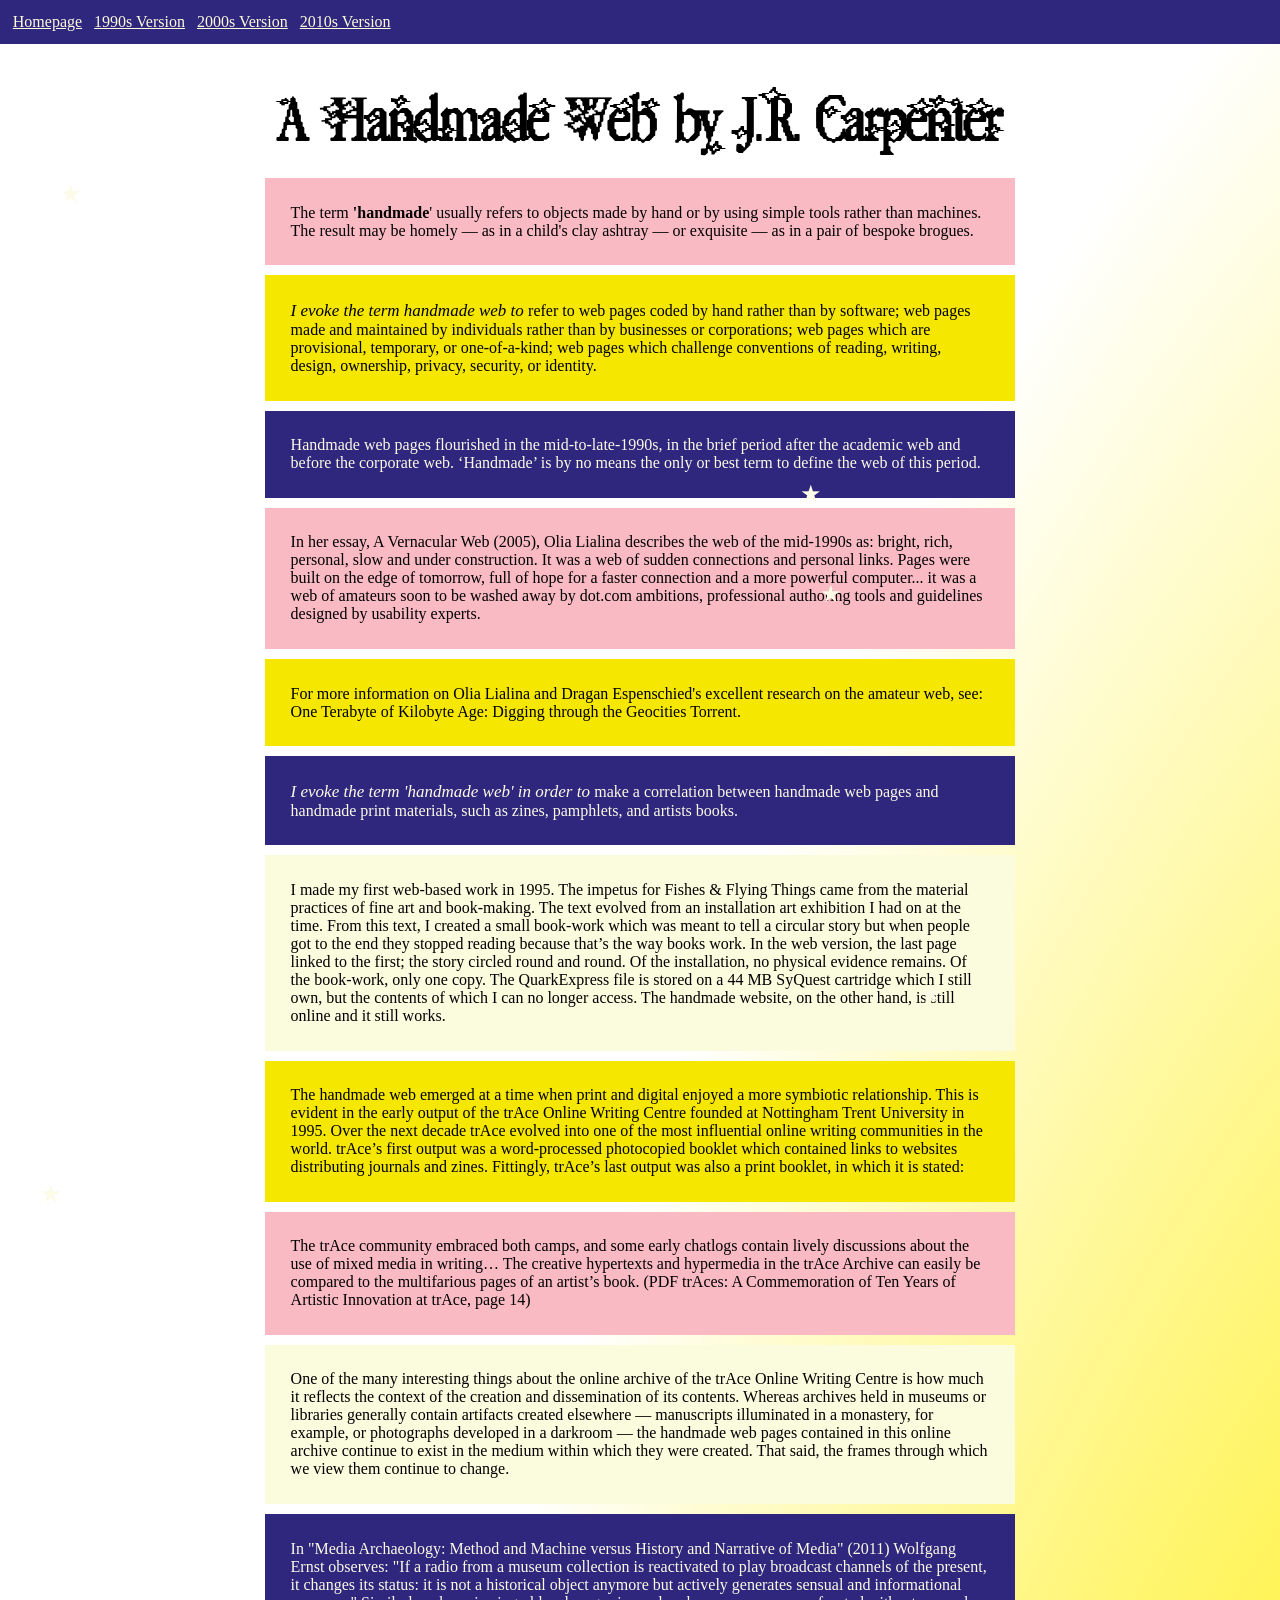
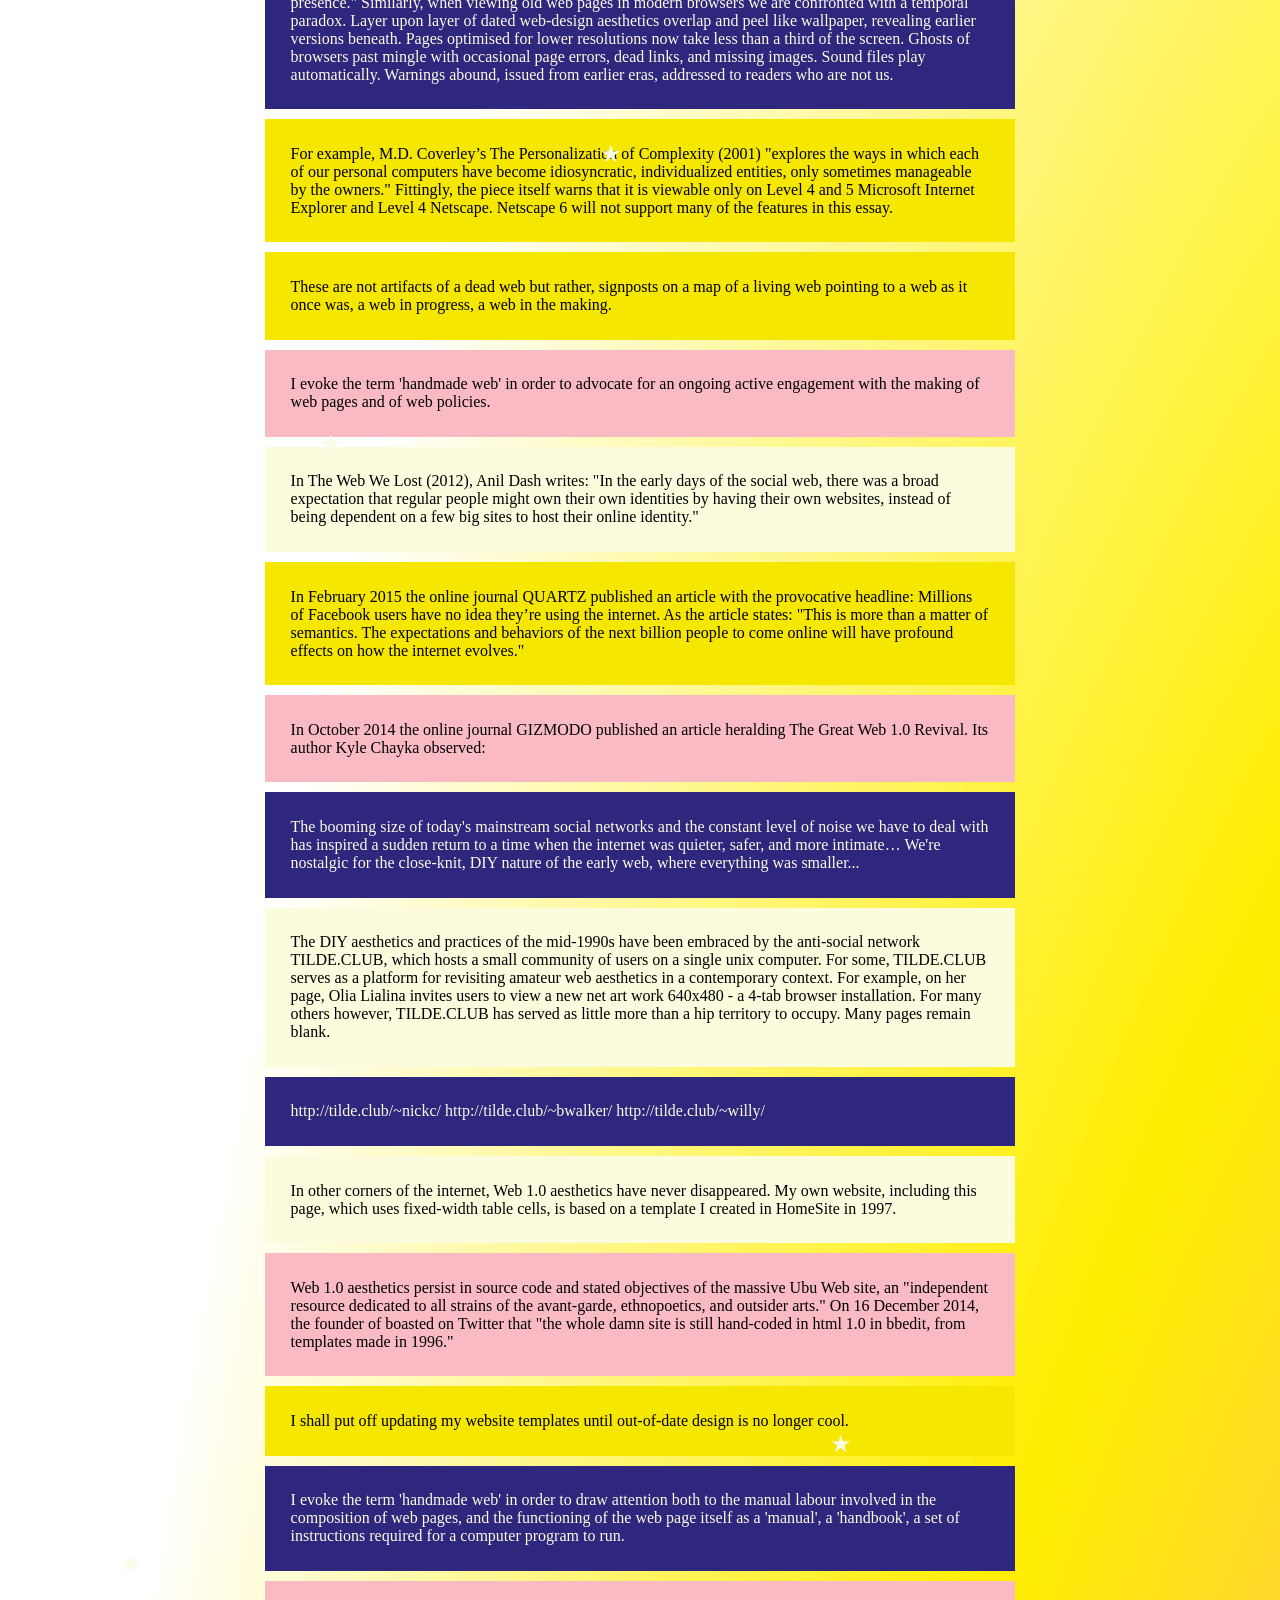
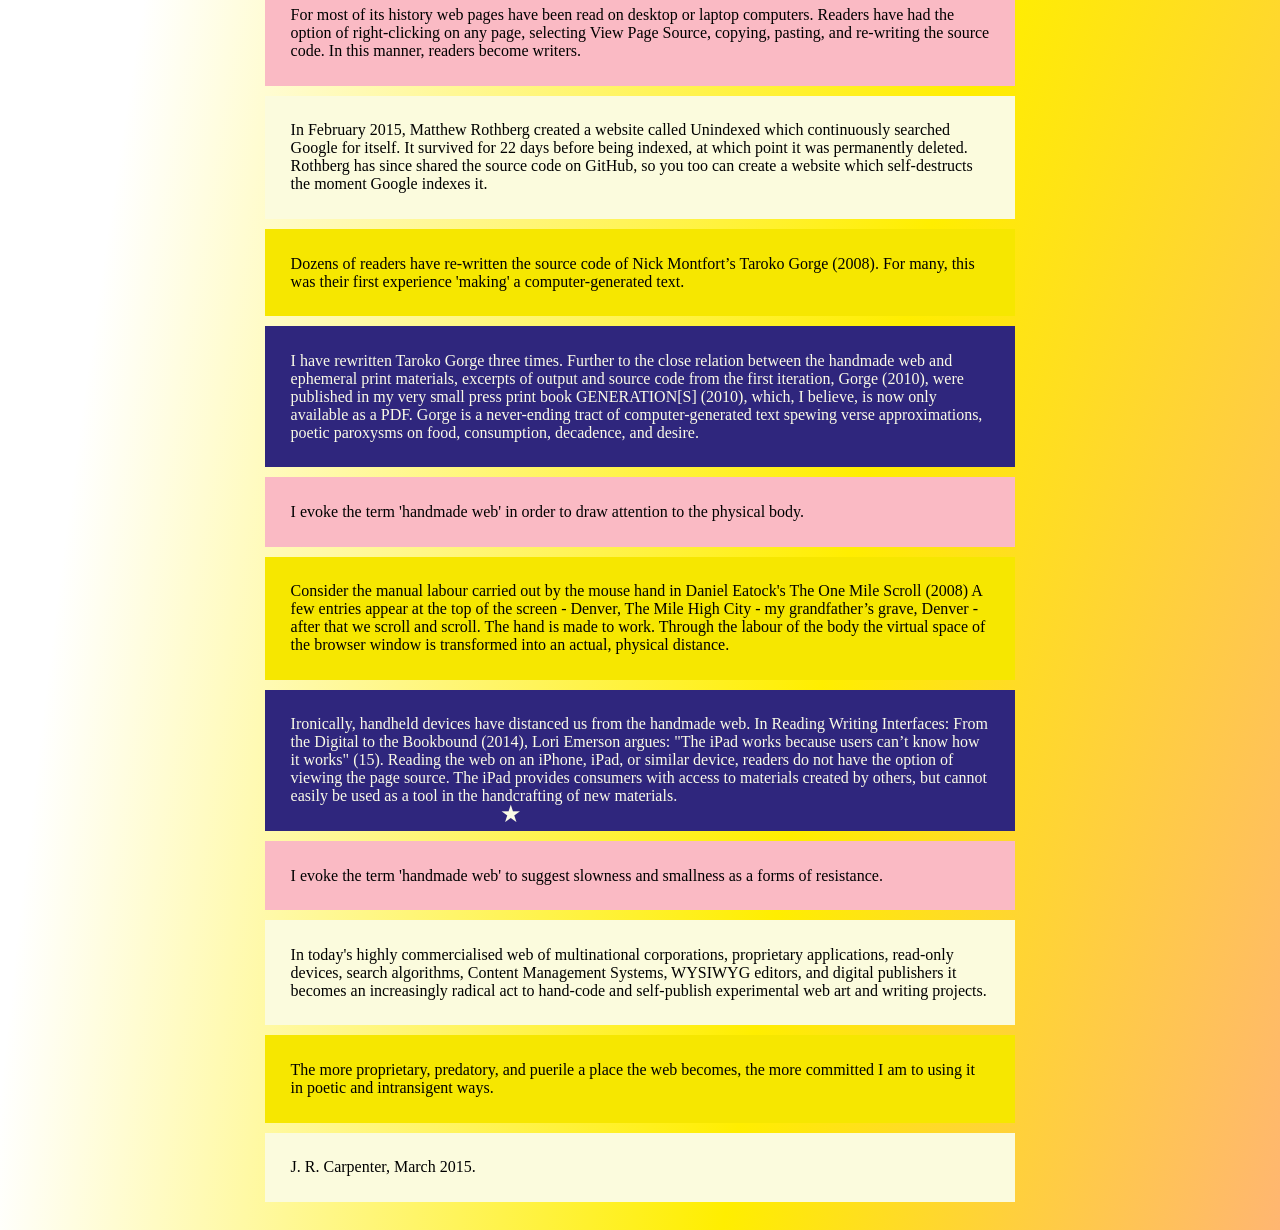
<file: 2000s/index.html>
<!DOCTYPE html>
<html lang="en">

<head>
	<meta charset="UTF-8">
	<meta name="viewport" content="width=device-width, initial-scale=1.0">
	<title>Time Traveler | 2000s Version</title>
	<link rel="stylesheet" href="../assets/css/2000s.css">
</head>

<body>
	<div class="animated-gradient-background">

		<div class=block>
			<nav>
				<a href="../">Homepage</a>&nbsp;&nbsp;
				<a href="../1990s/">1990s Version</a>&nbsp;&nbsp;
				<a href="./">2000s Version</a>&nbsp;&nbsp;
				<a href="../2010s/">2010s Version</a>&nbsp;&nbsp;
			</nav>
		</div>

		<div class=dreamer-h>
			A Handmade Web by J.R. Carpenter
		</div>


		<p class="pinkpara animatedborder">
			The term <span><b>'handmade</b></span>' usually refers to objects made by hand or by using simple tools
			rather than machines. The result may be homely — as in a child's clay ashtray — or exquisite — as in a pair
			of bespoke brogues.
		</p>
		<p class="yellowpara animatedborder">
			<span class=dreamer-b>I evoke the term handmade web to </span>refer to web pages coded by hand rather than
			by software; web pages made and maintained by individuals rather than by businesses or corporations; web
			pages which are provisional, temporary, or one-of-a-kind; web pages which challenge conventions of reading,
			writing, design, ownership, privacy, security, or identity.
		</p>
		<p class="bluepara animatedborder">
			Handmade web pages flourished in the mid-to-late-1990s, in the brief period after the academic web and
			before the corporate web. ‘Handmade’ is by no means the only or best term to define the web of this period.
		</p>
		<p class="pinkpara animatedborder">
			In her essay, A Vernacular Web (2005), Olia Lialina describes the web of the mid-1990s as: bright, rich,
			personal, slow and under construction. It was a web of sudden connections and personal links. Pages were
			built on the edge of tomorrow, full of hope for a faster connection and a more powerful computer... it was a
			web of amateurs soon to be washed away by dot.com ambitions, professional authoring tools and guidelines
			designed by usability experts.
		</p>
		<p class="yellowpara animatedborder">
			For more information on Olia Lialina and Dragan Espenschied's excellent research on the amateur web, see:
			One Terabyte of Kilobyte Age: Digging through the Geocities Torrent.
		</p>
		<p class="bluepara animatedborder">
			<span class=dreamer-b>I evoke the term 'handmade web' in order to </span>make a correlation between handmade
			web pages and handmade print materials, such as zines, pamphlets, and artists books.
		</p>
		<p class="whitepara animatedborder">
			I made my first web-based work in 1995. The impetus for Fishes & Flying Things came from the material
			practices of fine art and book-making. The text evolved from an installation art exhibition I had on at the
			time. From this text, I created a small book-work which was meant to tell a circular story but when people
			got to the end they stopped reading because that’s the way books work. In the web version, the last page
			linked to the first; the story circled round and round. Of the installation, no physical evidence remains.
			Of the book-work, only one copy. The QuarkExpress file is stored on a 44 MB SyQuest cartridge which I still
			own, but the contents of which I can no longer access. The handmade website, on the other hand, is still
			online and it still works.
		</p>
		<p class="yellowpara animatedborder">
			The handmade web emerged at a time when print and digital enjoyed a more symbiotic relationship. This is
			evident in the early output of the trAce Online Writing Centre founded at Nottingham Trent University in
			1995. Over the next decade trAce evolved into one of the most influential online writing communities in the
			world. trAce’s first output was a word-processed photocopied booklet which contained links to websites
			distributing journals and zines. Fittingly, trAce’s last output was also a print booklet, in which it is
			stated:
		</p>
		<p class="pinkpara animatedborder">
			The trAce community embraced both camps, and some early chatlogs contain lively discussions about the use of
			mixed media in writing… The creative hypertexts and hypermedia in the trAce Archive can easily be compared
			to the multifarious pages of an artist’s book. (PDF trAces: A Commemoration of Ten Years of Artistic
			Innovation at trAce, page 14)
		</p>
		<p class="whitepara animatedborder">
			One of the many interesting things about the online archive of the trAce Online Writing Centre is how much
			it reflects the context of the creation and dissemination of its contents. Whereas archives held in museums
			or libraries generally contain artifacts created elsewhere — manuscripts illuminated in a monastery, for
			example, or photographs developed in a darkroom — the handmade web pages contained in this online archive
			continue to exist in the medium within which they were created. That said, the frames through which we view
			them continue to change.
		</p>
		<p class="bluepara animatedborder">
			In "Media Archaeology: Method and Machine versus History and Narrative of Media" (2011) Wolfgang Ernst
			observes: "If a radio from a museum collection is reactivated to play broadcast channels of the present, it
			changes its status: it is not a historical object anymore but actively generates sensual and informational
			presence." Similarly, when viewing old web pages in modern browsers we are confronted with a temporal
			paradox. Layer upon layer of dated web-design aesthetics overlap and peel like wallpaper, revealing earlier
			versions beneath. Pages optimised for lower resolutions now take less than a third of the screen. Ghosts of
			browsers past mingle with occasional page errors, dead links, and missing images. Sound files play
			automatically. Warnings abound, issued from earlier eras, addressed to readers who are not us.
		</p>
		<p class="yellowpara animatedborder">
			For example, M.D. Coverley’s The Personalization of Complexity (2001) "explores the ways in which each of
			our personal computers have become idiosyncratic, individualized entities, only sometimes manageable by the
			owners." Fittingly, the piece itself warns that it is viewable only on Level 4 and 5 Microsoft Internet
			Explorer and Level 4 Netscape. Netscape 6 will not support many of the features in this essay.
		</p>
		<p class="yellowpara animatedborder">
			These are not artifacts of a dead web but rather, signposts on a map of a living web pointing to a web as it
			once was, a web in progress, a web in the making.
		</p>
		<p class="pinkpara animatedborder">
			I evoke the term 'handmade web' in order to advocate for an ongoing active engagement with the making of web
			pages and of web policies.
		</p>
		<p class="whitepara animatedborder">
			In The Web We Lost (2012), Anil Dash writes: "In the early days of the social web, there was a broad
			expectation that regular people might own their own identities by having their own websites, instead of
			being dependent on a few big sites to host their online identity."
		</p>
		<p class="yellowpara animatedborder">
			In February 2015 the online journal QUARTZ published an article with the provocative headline: Millions of
			Facebook users have no idea they’re using the internet. As the article states: "This is more than a matter
			of semantics. The expectations and behaviors of the next billion people to come online will have profound
			effects on how the internet evolves."
		</p>
		<p class="pinkpara animatedborder">
			In October 2014 the online journal GIZMODO published an article heralding The Great Web 1.0 Revival. Its
			author Kyle Chayka observed:
		</p>

		<p class="bluepara animatedborder">
			The booming size of today's mainstream social networks and the constant level of noise we have to deal with
			has inspired a sudden return to a time when the internet was quieter, safer, and more intimate… We're
			nostalgic for the close-knit, DIY nature of the early web, where everything was smaller...
		</p>
		<p class="whitepara animatedborder">
			The DIY aesthetics and practices of the mid-1990s have been embraced by the anti-social network TILDE.CLUB,
			which hosts a small community of users on a single unix computer. For some, TILDE.CLUB serves as a platform
			for revisiting amateur web aesthetics in a contemporary context. For example, on her page, Olia Lialina
			invites users to view a new net art work 640x480 - a 4-tab browser installation. For many others however,
			TILDE.CLUB has served as little more than a hip territory to occupy. Many pages remain blank.
		</p>
		<!-- LINK LINK LINK -->
		<p class="bluepara animatedborder">
			http://tilde.club/~nickc/ http://tilde.club/~bwalker/ http://tilde.club/~willy/
		</p>
		<p class="whitepara animatedborder">
			In other corners of the internet, Web 1.0 aesthetics have never disappeared. My own website, including this
			page, which uses fixed-width table cells, is based on a template I created in HomeSite in 1997.
		</p>
		<p class="pinkpara animatedborder">
			Web 1.0 aesthetics persist in source code and stated objectives of the massive Ubu Web site, an "independent
			resource dedicated to all strains of the avant-garde, ethnopoetics, and outsider arts." On 16 December 2014,
			the founder of boasted on Twitter that "the whole damn site is still hand-coded in html 1.0 in bbedit, from
			templates made in 1996."
		</p>
		<p class="yellowpara animatedborder">
			I shall put off updating my website templates until out-of-date design is no longer cool.

		</p>
		<p class="bluepara animatedborder">
			I evoke the term 'handmade web' in order to draw attention both to the manual labour involved in the
			composition of web pages, and the functioning of the web page itself as a 'manual', a 'handbook', a set of
			instructions required for a computer program to run.
		</p>
		<p class="pinkpara animatedborder">
			For most of its history web pages have been read on desktop or laptop computers. Readers have had the option
			of right-clicking on any page, selecting View Page Source, copying, pasting, and re-writing the source code.
			In this manner, readers become writers.
		</p>
		<p class="whitepara animatedborder">
			In February 2015, Matthew Rothberg created a website called Unindexed which continuously searched Google for
			itself. It survived for 22 days before being indexed, at which point it was permanently deleted. Rothberg
			has since shared the source code on GitHub, so you too can create a website which self-destructs the moment
			Google indexes it.
		</p>
		<p class="yellowpara animatedborder">
			Dozens of readers have re-written the source code of Nick Montfort’s Taroko Gorge (2008). For many, this was
			their first experience 'making' a computer-generated text.
		</p>
		<p class="bluepara animatedborder">
			I have rewritten Taroko Gorge three times. Further to the close relation between the handmade web and
			ephemeral print materials, excerpts of output and source code from the first iteration, Gorge (2010), were
			published in my very small press print book GENERATION[S] (2010), which, I believe, is now only available as
			a PDF. Gorge is a never-ending tract of computer-generated text spewing verse approximations, poetic
			paroxysms on food, consumption, decadence, and desire.
		</p>
		<p class="pinkpara animatedborder">
			I evoke the term 'handmade web' in order to draw attention to the physical body.
		</p>
		<p class="yellowpara animatedborder">
			Consider the manual labour carried out by the mouse hand in Daniel Eatock's The One Mile Scroll (2008) A few
			entries appear at the top of the screen - Denver, The Mile High City - my grandfather’s grave, Denver -
			after that we scroll and scroll. The hand is made to work. Through the labour of the body the virtual space
			of the browser window is transformed into an actual, physical distance.
		</p>
		<p class="bluepara animatedborder">
			Ironically, handheld devices have distanced us from the handmade web. In Reading Writing Interfaces: From
			the Digital to the Bookbound (2014), Lori Emerson argues: "The iPad works because users can’t know how it
			works" (15). Reading the web on an iPhone, iPad, or similar device, readers do not have the option of
			viewing the page source. The iPad provides consumers with access to materials created by others, but cannot
			easily be used as a tool in the handcrafting of new materials.
		</p>
		<p class="pinkpara animatedborder">
			I evoke the term 'handmade web' to suggest slowness and smallness as a forms of resistance.
		</p>
		<p class="whitepara animatedborder">
			In today's highly commercialised web of multinational corporations, proprietary applications, read-only
			devices, search algorithms, Content Management Systems, WYSIWYG editors, and digital publishers it becomes
			an increasingly radical act to hand-code and self-publish experimental web art and writing projects.
		</p>
		<p class="yellowpara animatedborder">
			The more proprietary, predatory, and puerile a place the web becomes, the more committed I am to using it in
			poetic and intransigent ways.
		</p>
		<p class="whitepara animatedborder">
			J. R. Carpenter, March 2015.
		</p>

		<br>
		<div class="star-container">
			<span class="star1">★</span>
			<span class="star2">★</span>
			<span class="star3">★</span>
			<span class="star4">★</span>
			<span class="star5">★</span>
			<span class="star6">★</span>
			<span class="star7">★</span>
			<span class="star8">★</span>
			<span class="star9">★</span>
			<span class="star10">★</span>
		</div>
	</div>
</body>

</html>
</file>
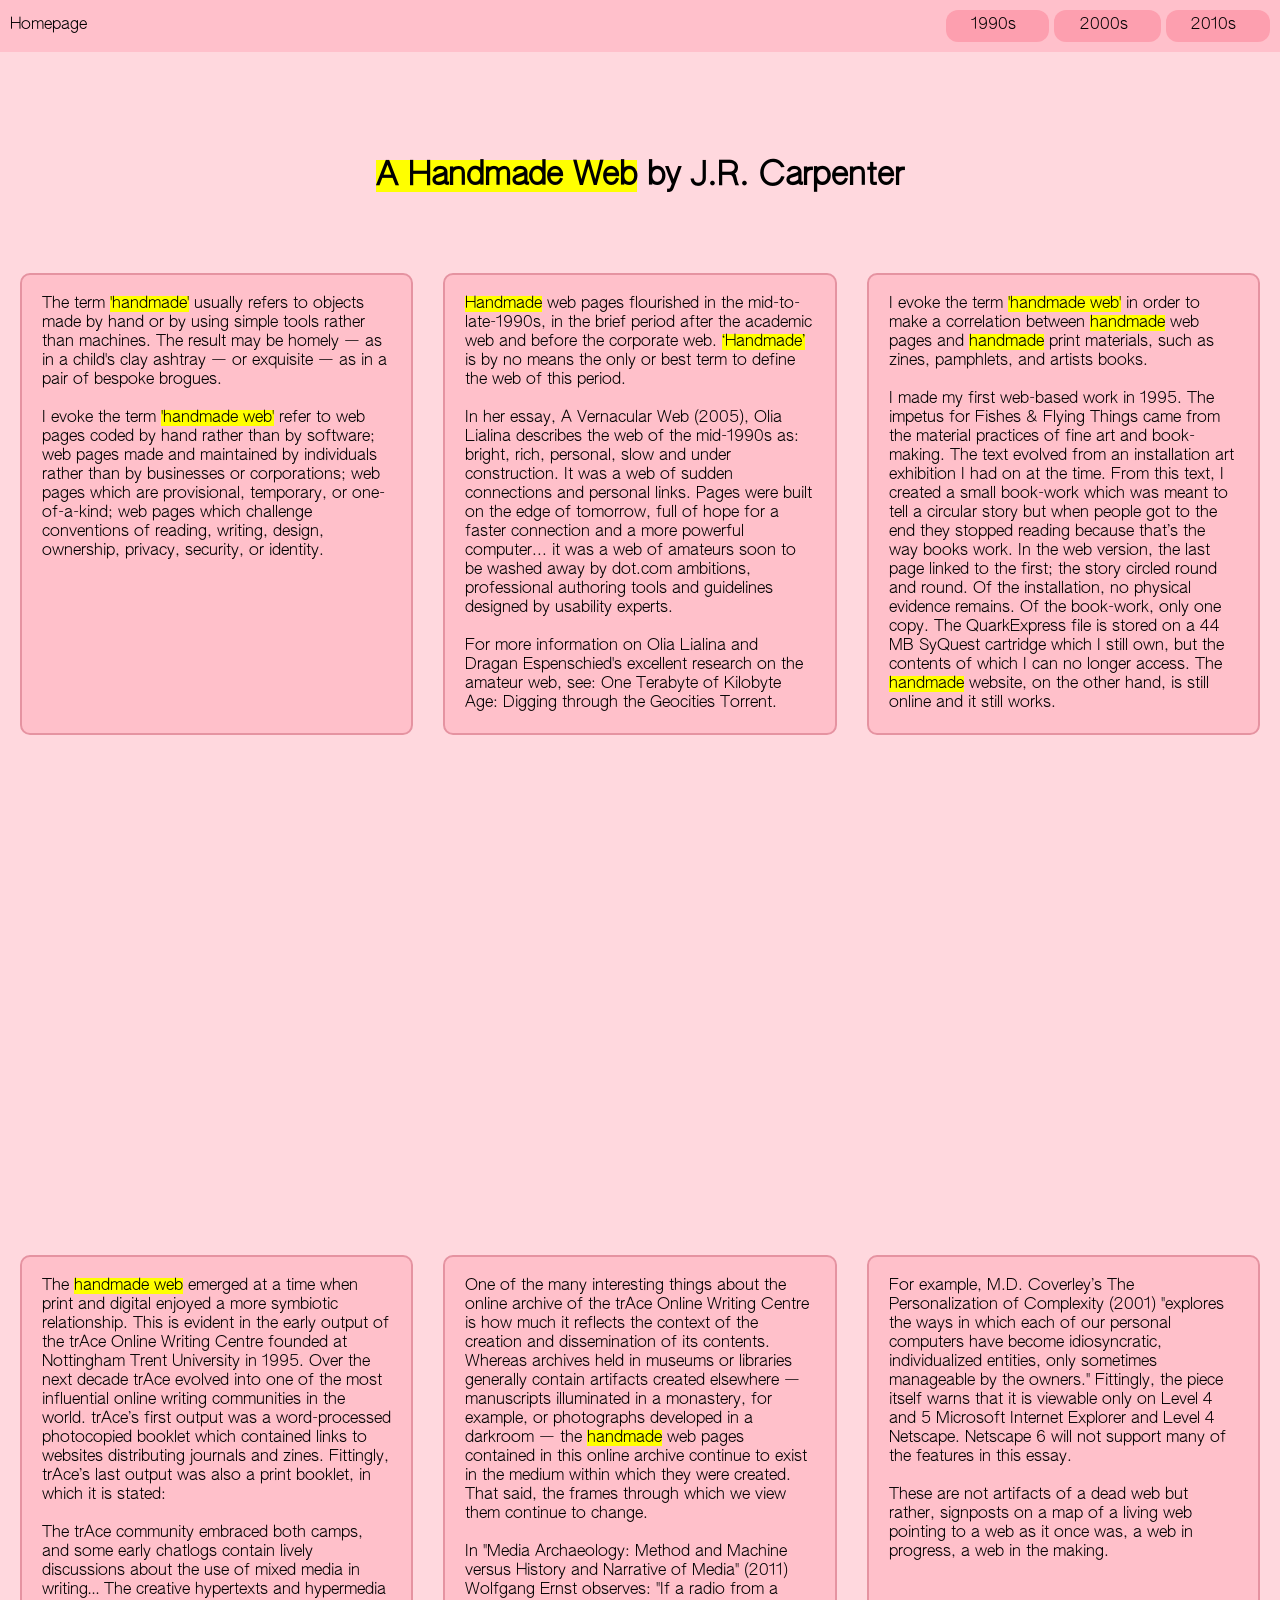
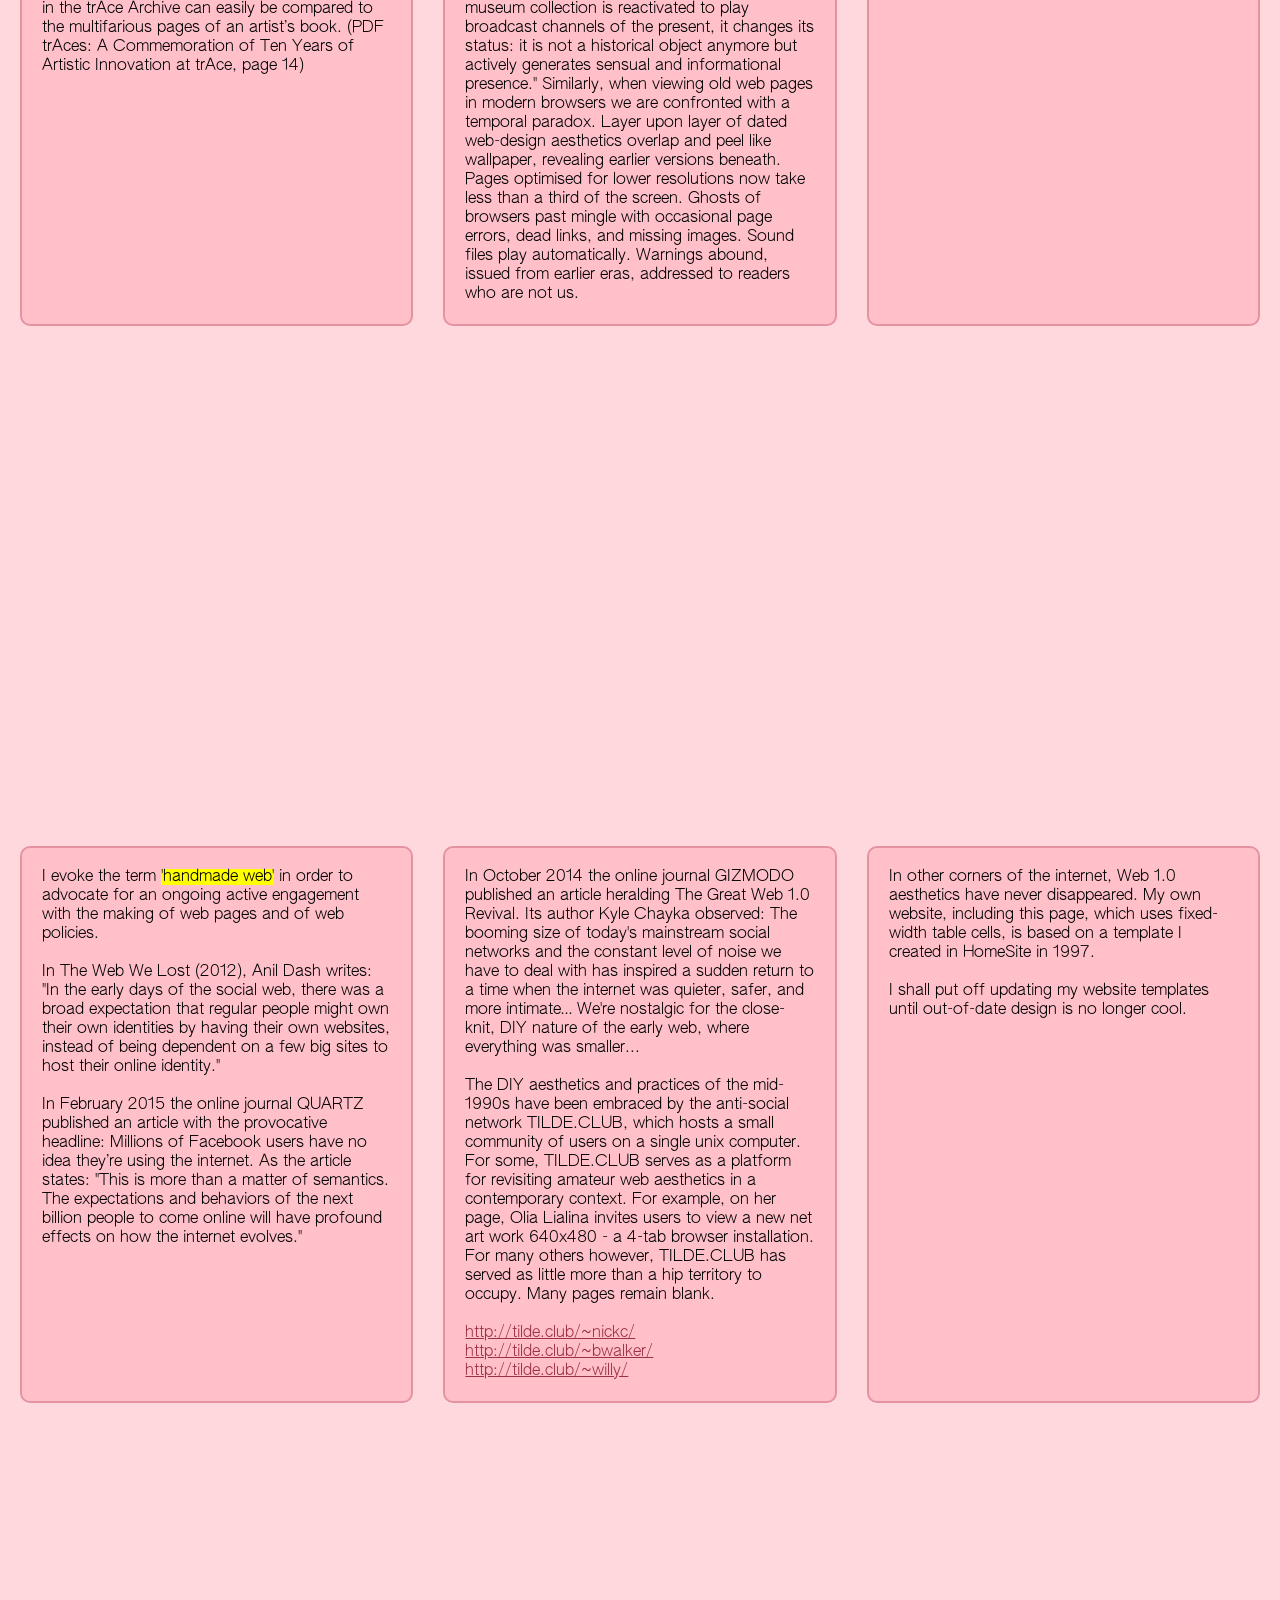
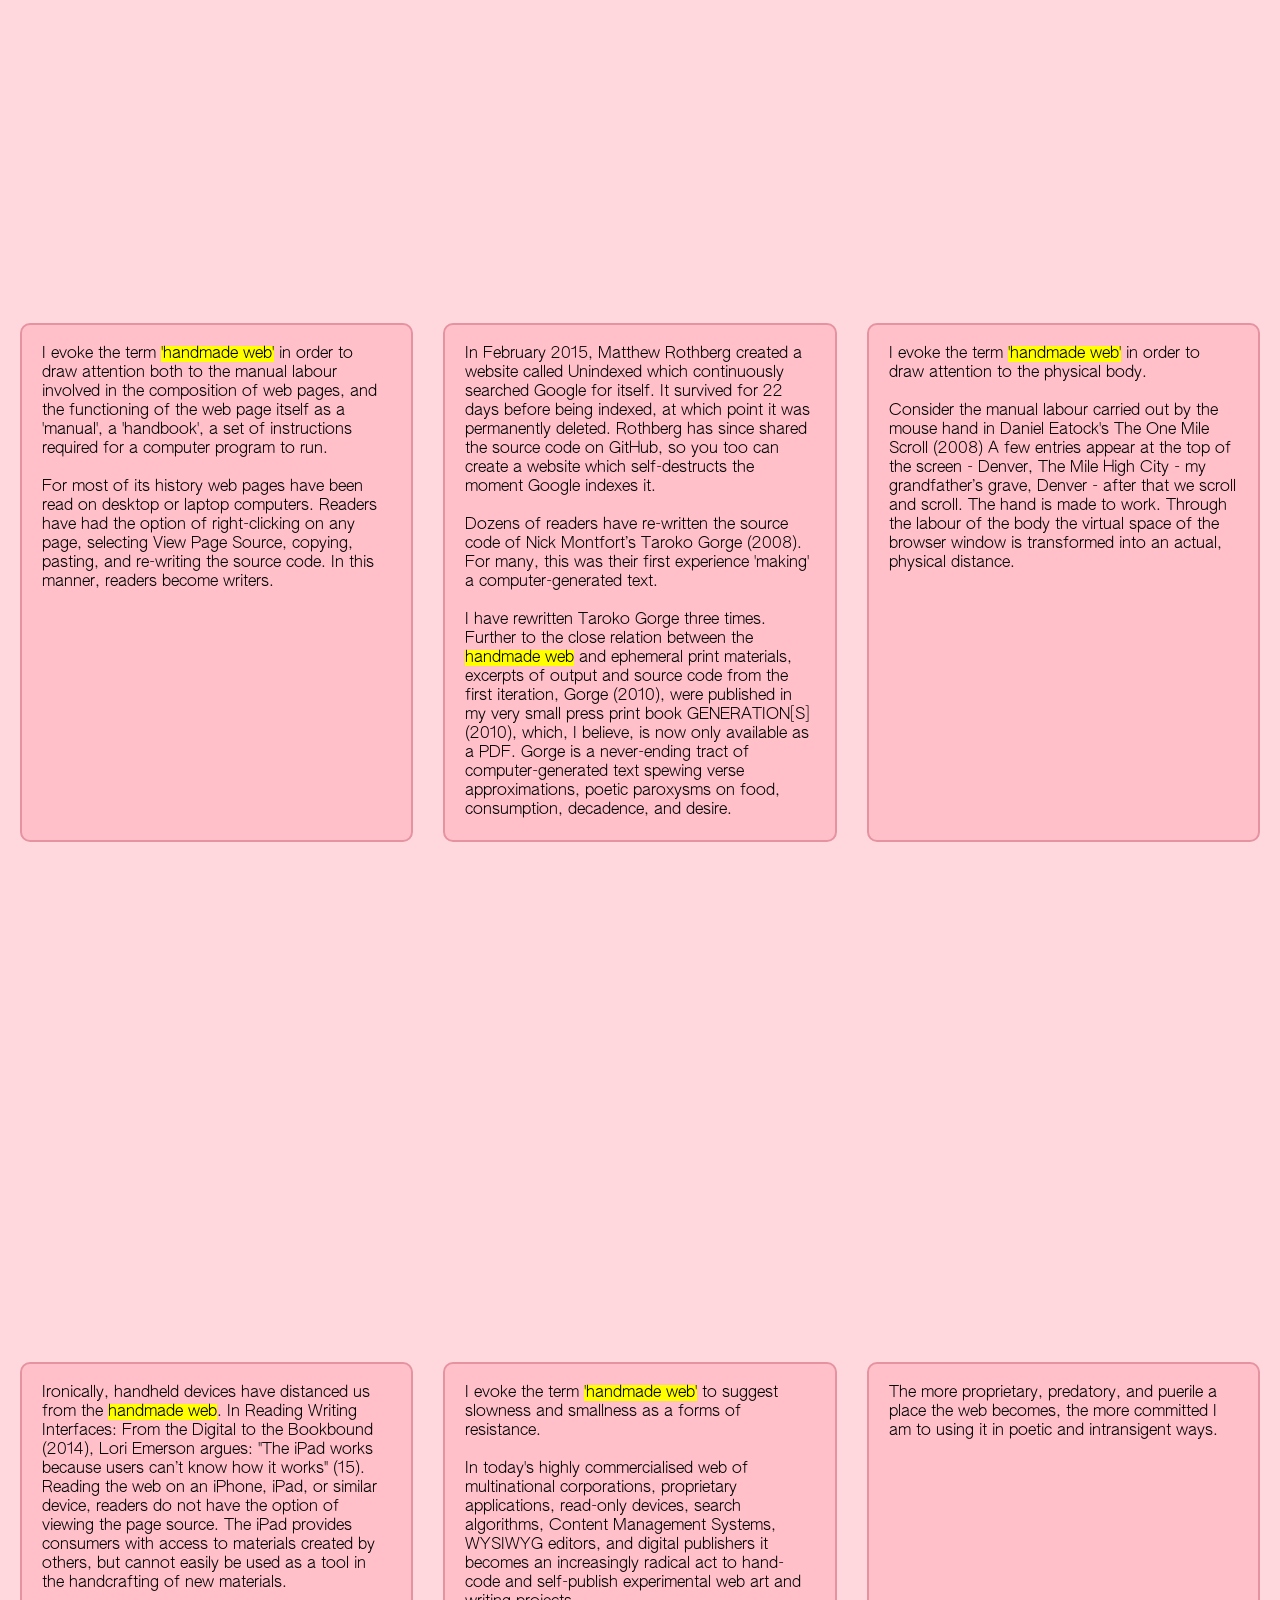
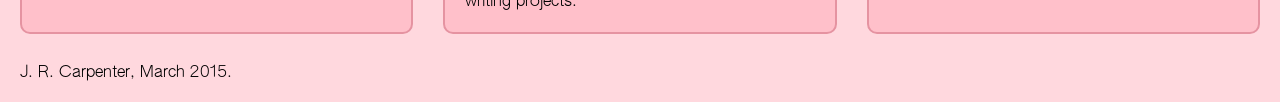
<file: 2010s/index.html>
<!DOCTYPE html>
<html lang="en">

<head>
	<meta charset="UTF-8">
	<meta name="viewport" content="width=device-width, initial-scale=1.0">
	<title>Time Traveler | 2010s Version</title>
	<link rel="stylesheet" href="../assets/css/2010s.css">
</head>

<body>

	<div class="nav-parent">
		<!-- <nav> -->
		<p class="homepage"><a href="../">Homepage</a></p>
		<div class=spacer></div>
		<p class="nav-para"><a href="../1990s/">1990s</a></p>
		<p class="nav-para"><a href="../2000s/">2000s</a></p>
		<p class="nav-para"><a href="./">2010s</a></p>
		<!-- </nav> -->
	</div>

	<br><br><br><br><br>
	<div>
		<h1><span class="highlight">A Handmade Web</span> by J.R. Carpenter</h1>
	</div>
	<br><br>
	<div class="grid-parent">
		<p class="body-p pos-sticky">
			The term <span class=highlight>'handmade'</span> usually refers to objects made by hand or by using simple
			tools rather than machines. The result may be homely — as in a child's clay ashtray — or exquisite — as in a
			pair of bespoke brogues.
			<br><br>
			I evoke the term <span class=highlight>'handmade web'</span> refer to web pages coded by hand rather than by software; web pages made
			and maintained by individuals rather than by businesses or corporations; web pages which are provisional,
			temporary, or one-of-a-kind; web pages which challenge conventions of reading, writing, design, ownership,
			privacy, security, or identity.
		</p>

		<p class="body-p pos-sticky">
			<span class=highlight>Handmade</span> web pages flourished in the mid-to-late-1990s, in the brief period after the academic web and
			before the corporate web. <span class=highlight>‘Handmade’</span> is by no means the only or best term to define the web of this period.
			<br><br>
			In her essay, A Vernacular Web (2005), Olia Lialina describes the web of the mid-1990s as:

			bright, rich, personal, slow and under construction. It was a web of sudden connections and personal links.
			Pages were built on the edge of tomorrow, full of hope for a faster connection and a more powerful
			computer... it was a web of amateurs soon to be washed away by dot.com ambitions, professional authoring
			tools and guidelines designed by usability experts. <br><br>
			For more information on Olia Lialina and Dragan Espenschied's excellent research on the amateur web, see:
			One Terabyte of Kilobyte Age: Digging through the Geocities Torrent.
		</p>

		<p class="body-p pos-sticky">
			I evoke the term <span class=highlight>'handmade web'</span> in order to make a correlation between <span class=highlight>handmade</span> web pages and <span class=highlight>handmade</span> print
			materials, such as zines, pamphlets, and artists books. <br><br>
			I made my first web-based work in 1995. The impetus for Fishes & Flying Things came from the material
			practices of fine art and book-making. The text evolved from an installation art exhibition I had on at the
			time. From this text, I created a small book-work which was meant to tell a circular story but when people
			got to the end they stopped reading because that’s the way books work. In the web version, the last page
			linked to the first; the story circled round and round. Of the installation, no physical evidence remains.
			Of the book-work, only one copy. The QuarkExpress file is stored on a 44 MB SyQuest cartridge which I still
			own, but the contents of which I can no longer access. The <span class=highlight>handmade</span> website, on the other hand, is still
			online and it still works.
		</p>

		<p class="body-p pos-sticky">The <span class=highlight>handmade web</span> emerged at a time when print and digital enjoyed a more symbiotic
			relationship. This is evident in the early output of the trAce Online Writing Centre founded at Nottingham
			Trent University in 1995. Over the next decade trAce evolved into one of the most influential online writing
			communities in the world. trAce’s first output was a word-processed photocopied booklet which contained
			links to websites distributing journals and zines. Fittingly, trAce’s last output was also a print booklet,
			in which it is stated:<br><br> The trAce community embraced both camps, and some early chatlogs contain
			lively discussions about the use of mixed media in writing… The creative hypertexts and hypermedia in the
			trAce Archive can easily be compared to the multifarious pages of an artist’s book. (PDF trAces: A
			Commemoration of Ten Years of Artistic Innovation at trAce, page 14)
		</p>

		<p class="body-p pos-sticky">
			One of the many interesting things about the online archive of the trAce Online Writing Centre is how much
			it reflects the context of the creation and dissemination of its contents. Whereas archives held in museums
			or libraries generally contain artifacts created elsewhere — manuscripts illuminated in a monastery, for
			example, or photographs developed in a darkroom — the <span class=highlight>handmade</span> web pages contained in this online archive
			continue to exist in the medium within which they were created. That said, the frames through which we view
			them continue to change.<br><br> In "Media Archaeology: Method and Machine versus History and Narrative of
			Media" (2011) Wolfgang Ernst observes: "If a radio from a museum collection is reactivated to play broadcast
			channels of the present, it changes its status: it is not a historical object anymore but actively generates
			sensual and informational presence." Similarly, when viewing old web pages in modern browsers we are
			confronted with a temporal paradox. Layer upon layer of dated web-design aesthetics overlap and peel like
			wallpaper, revealing earlier versions beneath. Pages optimised for lower resolutions now take less than a
			third of the screen. Ghosts of browsers past mingle with occasional page errors, dead links, and missing
			images. Sound files play automatically. Warnings abound, issued from earlier eras, addressed to readers who
			are not us.
		</p>

		<p class="body-p pos-sticky">
			For example, M.D. Coverley’s The Personalization of Complexity (2001) "explores the ways in which each of
			our personal computers have become idiosyncratic, individualized entities, only sometimes manageable by the
			owners." Fittingly, the piece itself warns that it is viewable only on Level 4 and 5 Microsoft Internet
			Explorer and Level 4 Netscape. Netscape 6 will not support many of the features in this essay.<br><br> These
			are not artifacts of a dead web but rather, signposts on a map of a living web pointing to a web as it once
			was, a web in progress, a web in the making.
		</p>

		<p class="body-p pos-sticky">
			I evoke the term <span class=highlight>'handmade web'</span> in order to advocate for an ongoing active engagement with the making of web
			pages and of web policies.<br><br> In The Web We Lost (2012), Anil Dash writes: "In the early days of the
			social web, there was a broad expectation that regular people might own their own identities by having their
			own websites, instead of being dependent on a few big sites to host their online identity."<br><br> In
			February 2015 the online journal QUARTZ published an article with the provocative headline: Millions of
			Facebook users have no idea they’re using the internet. As the article states: "This is more than a matter
			of semantics. The expectations and behaviors of the next billion people to come online will have profound
			effects on how the internet evolves."
		</p>
		<p class="body-p pos-sticky">
			In October 2014 the online journal GIZMODO published an article heralding The Great Web 1.0 Revival. Its
			author Kyle Chayka observed: The booming size of today's mainstream social networks and the constant level
			of noise we have to deal with has inspired a sudden return to a time when the internet was quieter, safer,
			and more intimate… We're nostalgic for the close-knit, DIY nature of the early web, where everything was
			smaller... <br><br>
			The DIY aesthetics and practices of the mid-1990s have been embraced by the anti-social network TILDE.CLUB,
			which hosts a small community of users on a single unix computer. For some, TILDE.CLUB serves as a platform
			for revisiting amateur web aesthetics in a contemporary context. For example, on her page, Olia Lialina
			invites users to view a new net art work 640x480 - a 4-tab browser installation. For many others however,
			TILDE.CLUB has served as little more than a hip territory to occupy. Many pages remain blank.<br><br>

			<a class ="tilde" href="http://tilde.club/~nickc/">http://tilde.club/~nickc/</a>
			<a class ="tilde" href="http://tilde.club/~bwalker/">http://tilde.club/~bwalker/</a>
			<a class ="tilde" href="http://tilde.club/~willy/">http://tilde.club/~willy/</a></p>

		<p class="body-p pos-sticky">
			In other corners of the internet, Web 1.0 aesthetics have never disappeared. My own website, including this
			page, which uses fixed-width table cells, is based on a template I created in HomeSite in 1997.<br><br> I
			shall put off updating my website templates until out-of-date design is no longer cool.
		</p>
		<p class="body-p pos-sticky">
			I evoke the term <span class=highlight>'handmade web'</span> in order to draw attention both to the manual labour involved in the
			composition of web pages, and the functioning of the web page itself as a 'manual', a 'handbook', a set of
			instructions required for a computer program to run.<br><br>
			For most of its history web pages have been read on desktop or laptop computers. Readers have had the option
			of right-clicking on any page, selecting View Page Source, copying, pasting, and re-writing the source code.
			In this manner, readers become writers.
		</p>
		<p class="body-p pos-sticky">
			In February 2015, Matthew Rothberg created a website called Unindexed which continuously searched Google for
			itself. It survived for 22 days before being indexed, at which point it was permanently deleted. Rothberg
			has
			since shared the source code on GitHub, so you too can create a website which self-destructs the moment
			Google
			indexes it.<br><br>Dozens of readers have re-written the source code of Nick Montfort’s Taroko Gorge (2008).
			For many, this was
			their first experience 'making' a computer-generated text.<br><br> I have rewritten Taroko Gorge three
			times. Further to the close relation between the <span class=highlight>handmade web</span> and ephemeral
			print materials, excerpts of output and source code from the first iteration, Gorge (2010), were published
			in my
			very small press print book GENERATION[S] (2010), which, I believe, is now only available as a PDF. Gorge is
			a
			never-ending tract of computer-generated text spewing verse approximations, poetic paroxysms on food,
			consumption, decadence, and desire.
		</p>

		<p class="body-p pos-sticky">
			I evoke the term <span class=highlight>'handmade web'</span> in order to draw attention to the physical body.<br><br>
			Consider the manual labour carried out by the mouse hand in Daniel Eatock's The One Mile Scroll (2008) A few
			entries appear at the top of the screen - Denver, The Mile High City - my grandfather’s grave, Denver -
			after
			that we scroll and scroll. The hand is made to work. Through the labour of the body the virtual space of the
			browser window is transformed into an actual, physical distance.

		</p>
		<p class="body-p pos-sticky">
			Ironically, handheld devices have distanced us from the <span class=highlight>handmade web</span>. In Reading Writing Interfaces: From the Digital to the Bookbound (2014), Lori Emerson argues: "The iPad works because users can’t know how it works" (15). Reading the web on an iPhone, iPad, or similar device, readers do not have the option of viewing the page source. The iPad provides consumers with access to materials created by others, but cannot easily be used as
			a tool in the handcrafting of new materials.
		</p>
		<p class="body-p pos-sticky">
			I evoke the term <span class=highlight>'handmade web'</span> to suggest slowness and smallness as a forms of resistance.<br><br>
			In today's highly commercialised web of multinational corporations, proprietary applications, read-only devices, search algorithms, Content Management Systems, WYSIWYG editors, and digital publishers it becomes an increasingly radical act to hand-code and self-publish experimental web art and writing projects.
		</p>
		<p class="body-p pos-sticky">
			The more proprietary, predatory, and puerile a place the web becomes, the more committed I am to using it in poetic and intransigent ways.
		</p>
	</div>


	<p>
		&nbsp;&nbsp;&nbsp; J. R. Carpenter, March 2015.
	</p>
<br>
</body>

</html>
</file>
<file: assets/css/homepage.css>
/* Add styles to all elements */
* {
	margin: 0;
	/* remove margin from all elements */
	padding: 0;
	/* remove padding from all elements */
	box-sizing: border-box;
	/* fix width calculation, more info here: https://developer.mozilla.org/en-US/docs/Web/CSS/Reference/Properties/box-sizing */
}

/* Write your CSS below (feel free to change the styles already here) */

@font-face {
	font-family: 'DreamerTM';
	src: url('../fonts/DreamerTM-Regular.woff') format('woff');
}

body {
	font-family: sans-serif;
	background-color: black;
	background-image: url("../bliss.jpg");
	background-repeat: no-repeat;
	background-position: center;
	background-size: cover;
	margin: 0;
}

h1 {
	font-family: monospace;
	font-size: 70px;
}

h2 {
	font-family: monospace;
	color: white;
	font-size: 18px;
	margin: 40px;
	text-align: center;
}

header {
	padding: 20px;
	margin: 40px;
	background-color: white;
	border-radius: 10px;
	max-width: 730px;
	margin: auto;
}

ul {
	margin: 20px;
}

a {
	text-decoration: none;
	font-family: monospace;
}

.computer-grid {
	padding: 10px;
	display: grid;
	grid-template-columns: 1fr 1fr 1fr;
	gap: 20px;
	max-width: 800px;
	margin: 0 auto;
}

.version-link {
	border-radius: 10px;
	/* background-color: rgba(255, 255, 255, 0.886); */
	text-decoration: none;
	padding: 0px;
	display: flex;
	flex-direction: column;
	gap: 20px;
	text-align: center;
	transition: background-color .2s, scale .2s;
}

.version-link:hover{
	/* background-color: rgba(255, 255, 255, 0.253); */
	scale: 1.02;
}
.version-link img {
	width: 100%;
}

.version-link h2 {
	font-size: 18px;
}

@media only screen and (max-width: 800px) {
	.computer-grid {
		grid-template-columns: 1fr 1fr;
	}
}

@media only screen and (max-width: 600px) {
	.computer-grid {
		grid-template-columns: 1fr;
	}
}

a:active {
	color: purple;
}
</file>
<file: assets/css/2000s.css>
/* Add styles to all elements */
* {
	margin: 0; /* remove default margin from all elements */
	padding: 0; /* remove default padding from all elements */
	box-sizing: border-box; /* fix width calculation, more info here: https://developer.mozilla.org/en-US/docs/Web/CSS/Reference/Properties/box-sizing */
}

/* Write your CSS below (feel free to change the styles already here) */

/* 
✅ must use absolute positioning at least once
✅ must use :hover and :active states at least once
✅ must use @keyframes at least once */
@font-face {
		font-family: 'DreamerTM'; 
		src: url('../fonts/DreamerTM-Regular.woff') format('woff');
}

body {
	font-family: serif;
	background-image: linear-gradient(to top,rgb(250, 186, 196),rgb(240, 231, 101), rgb(251, 251, 221),rgb(240, 231, 101),rgb(250, 186, 196), rgb(251, 251, 221));
	background-color: rgb(251, 251, 221);
	cursor: url('../cursor.png');
/* for animated bg */
	margin: 0;
    padding: 0;
    height: 100vh; 
}

.animated-gradient-background {
    min-height: 100vh;
    width: 100%;
    background: radial-gradient(rgb(20, 10, 112), rgb(255, 154, 169),rgb(255, 238, 0),white,white);
    background-size: 300% 300%;
    animation: gradientbg 8s ease infinite; 
	position: relative;
}

@keyframes gradientbg {
    0% {
        background-position: 0% 50%;
    }
    50% {
        background-position: 100% 50%; 
    }
    100% {
        background-position: 0% 50%;
    }
}

.dreamer-h{
	font-family: 'DreamerTM';
	width: 100%;
	text-align: center;
	margin: 10px auto;
	padding: 1%;
	font-size: 70px;
}

.dreamer-b{
	width: 100%;
	font-style: italic;
	max-width: 750px;
	margin: 10px auto;
	font-size: 17px;
}
/* pink */
.pinkpara{
	background-color: rgb(250, 186, 196);
	padding: 2%;
	width: 100%;
	max-width: 750px;
	margin: 10px auto;
	border: 0px, solid, rgb(251, 251, 231);
	transition: border 1s, rotate 2s;
}
.pinkpara:hover {
	border: 5px solid rgb(246, 231, 0);
}
.pinkpara:active {
	background-color: rgb(246, 231, 0);
	rotate: -3deg;
}

/* yellow */
.yellowpara{
	background-color: rgb(246, 231, 0);
	padding: 2%;
	width: 100%;
	max-width: 750px;
	margin: 10px auto;
	transition: border 1s, rotate 2s;

}
.yellowpara:hover {
	border: 5px solid rgb(251, 251, 231);
}
.yellowpara:active {
	background-color: rgb(251, 251, 231);
	rotate: 5deg;
}
/* blue */
.bluepara{
	background-color: rgb(47, 38, 125);
	color: rgb(251, 251, 231);
	padding: 2%;
	width: 100%;
	max-width: 750px;
	margin: 10px auto;
	border: 0px, solid,rgb(246, 231, 0);
	transition: border 1s, rotate 2s;
}
.bluepara:hover{
	border: 5px solid rgb(250, 186, 196);
}
.bluepara:active{
	background-color: rgb(250, 186, 196);
	color: black;
	rotate: 10deg;
}
/* white */
.whitepara{
	background-color: rgb(251, 251, 221);
	padding: 2%;
	width: 100%;
	max-width: 750px;
	margin: 10px auto;
	border: 0px, solid, rgb(250, 186, 196);
	transition: border 1s, rotate 2s;
}
.whitepara:hover {
	border: 5px solid rgb(47, 38, 125);
}

.whitepara:active {
	background-color: rgb(47, 38, 125);
	color: rgb(251, 251, 231);
	rotate: -9deg;
}

.block{
	background-color: rgb(47, 38, 125);
	padding: 1%;
}
.star1{
	color: rgb(251, 251, 231);
	font-size: 24px; 
	position: absolute;
	top: 180px;
	left: 60px;
	z-index: 9;
}
.star1:hover {
	opacity: 0;
}

.star2{
	color: rgb(251, 251, 231);
	font-size: 24px; 
	position: absolute;
	top: 480px;
	left: 800px;
	z-index: 9;
}
.star2:hover {
	opacity: 0;
}

.star3{
	color: rgb(251, 251, 231);
	font-size: 24px; 
	position: absolute;
	top: 580px;
	left: 820px;
	z-index: 9;
}
.star3:hover {
	opacity: 0;
}

.star4{
	color: rgb(251, 251, 231);
	font-size: 24px; 
	position: absolute;
	top: 980px;
	left: 920px;
	z-index: 9;
}
.star4:hover {
	opacity: 0;
}

.star5{
	color: rgb(251, 251, 231);
	font-size: 24px; 
	position: absolute;
	top: 1180px;
	left: 40px;
	z-index: 9;
}
.star5:hover {
	opacity: 0;
}

.star6{
	color: rgb(251, 251, 231);
	font-size: 24px; 
	position: absolute;
	top: 1740px;
	left: 600px;
	z-index: 9;
}
.star6:hover {
	opacity: 0;
}

.star7{
	color: rgb(251, 251, 231);
	font-size: 24px; 
	position: absolute;
	top: 2030px;
	left: 320px;
	z-index: 9;
}
.star7:hover {
	opacity: 0;
}

.star8{
	color: rgb(251, 251, 231);
	font-size: 24px; 
	position: absolute;
	top: 3030px;
	left: 830px;
	z-index: 9;
}
.star8:hover {
	opacity: 0;
}

.star9{
	color: rgb(251, 251, 231);
	font-size: 24px; 
	position: absolute;
	top: 3150px;
	left: 120px;
	z-index: 9;
}
.star9:hover {
	opacity: 0;
}

.star10{
	color: rgb(251, 251, 231);
	font-size: 24px; 
	position: absolute;
	top: 4000px;
	left: 500px;
	z-index: 9;
}
.star10:hover {
	opacity: 0;
}

/* link colors */
a:link {
	color: rgb(251, 251, 221);
}
a:visited {
	color: rgb(246, 231, 0);
}
a:hover {
	color: rgb(250, 186, 196);
}
a:active {
	color: rgb(246, 231, 0);
}
</file>
<file: assets/css/2010s.css>
/* Add styles to all elements */
* {
	margin: 0; /* remove default margin from all elements */
	padding: 0; /* remove default padding from all elements */
	box-sizing: border-box; /* fix width calculation, more info here: https://developer.mozilla.org/en-US/docs/Web/CSS/Reference/Properties/box-sizing */
}

@font-face {
	font-family: "AUTHENTIC Sans";
	src: url("../fonts/authentic-sans-pro-60.woff2");
}

body {
	font-family: "AUTHENTIC Sans", sans-serif;
	background-color: rgba(255, 192, 203, 0.615);
}

h1{
	margin: 10px auto;
	text-align: center;

	/* figure how to auto centralise this */
}

.nav-parent{
	display: flex;
    flex-direction: row;
    align-items: center;
	background-color: pink;
	padding: 10px;
	gap: 5px;
	/* keep it in place */
	position: sticky;
    top: 0;
    z-index: 1000;  
}

.nav-para{
	background-color: rgba(253, 150, 167, 0.766);
	display: inline; 
	flex-grow: 1;
	border-radius: 12px;
	padding-top: .5%;
	padding-bottom: .5%;
	padding-left: 2%;
	padding-right: 2%;
	transition: flex-grow .3s;
}

.homepage{
	display: inline; 
	flex-grow: 1;
	transition: flex-grow .3s;
}

.nav-para:hover{
	flex-grow: 20;
}

.nav-para:active{
	background-color: rgba(255, 130, 149, 0.801);
}

.pos-sticky {
	position: sticky;
	top: 80px;
}

.spacer{
	flex-grow: 100;
}

.body-p{
	background-color: rgb(255, 192, 202);
	padding: 20px;
	max-width: 530px;
	margin: 10px auto;
	border-radius: 10px;
	/* add a shadow? */
	transition: scale .1s;
	border: 2px, solid, rgb(229, 147, 161) ;
}

.body-p:hover{
	scale: 1.02;
}

.body-p:active{
	z-index:999;
}

.highlight{
	transition: background-color .2s;
	font-style: bold;
	background-color: yellow;

}

.highlight:hover{
	background-color: rgba(255, 255, 0, 0.43);
}
.grid-parent{
	display: grid;
	grid-template-columns: 1fr 1fr 1fr;
	padding: 20px;
	gap: 30px;
	row-gap: 500px;
}

a{
	color: black;
	text-decoration: none;
}

.body-p:hover {
	scale: 1.02;
}

.tilde{
	color: rgb(155, 49, 67);
	text-decoration: underline;
}

/* media queries to be fixed */
@media only screen and (max-width: 1200px) {
		.grid-parent{
			grid-template-columns: 1fr 1fr;
		}
	}
	@media only screen and (max-width: 700px) {
		.grid-parent{
			grid-template-columns: 1fr;
		}
	}
</file>
